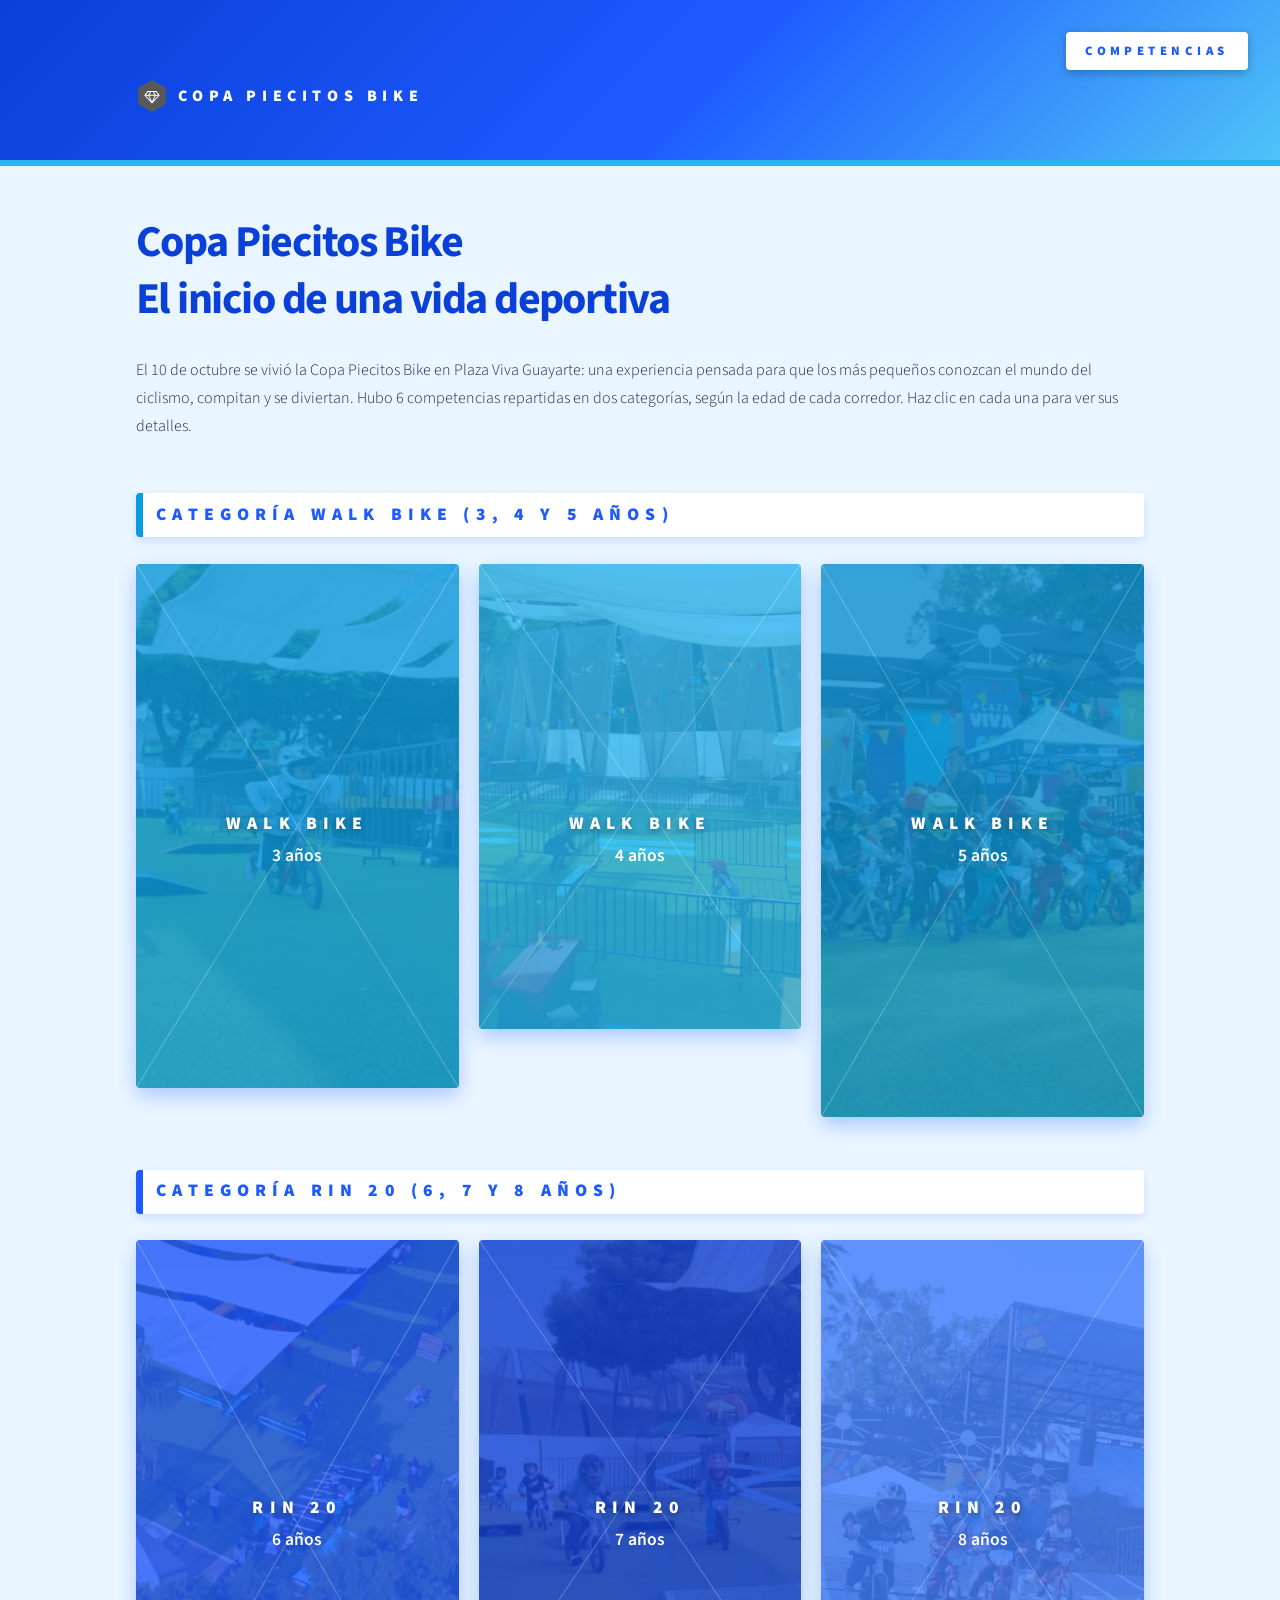
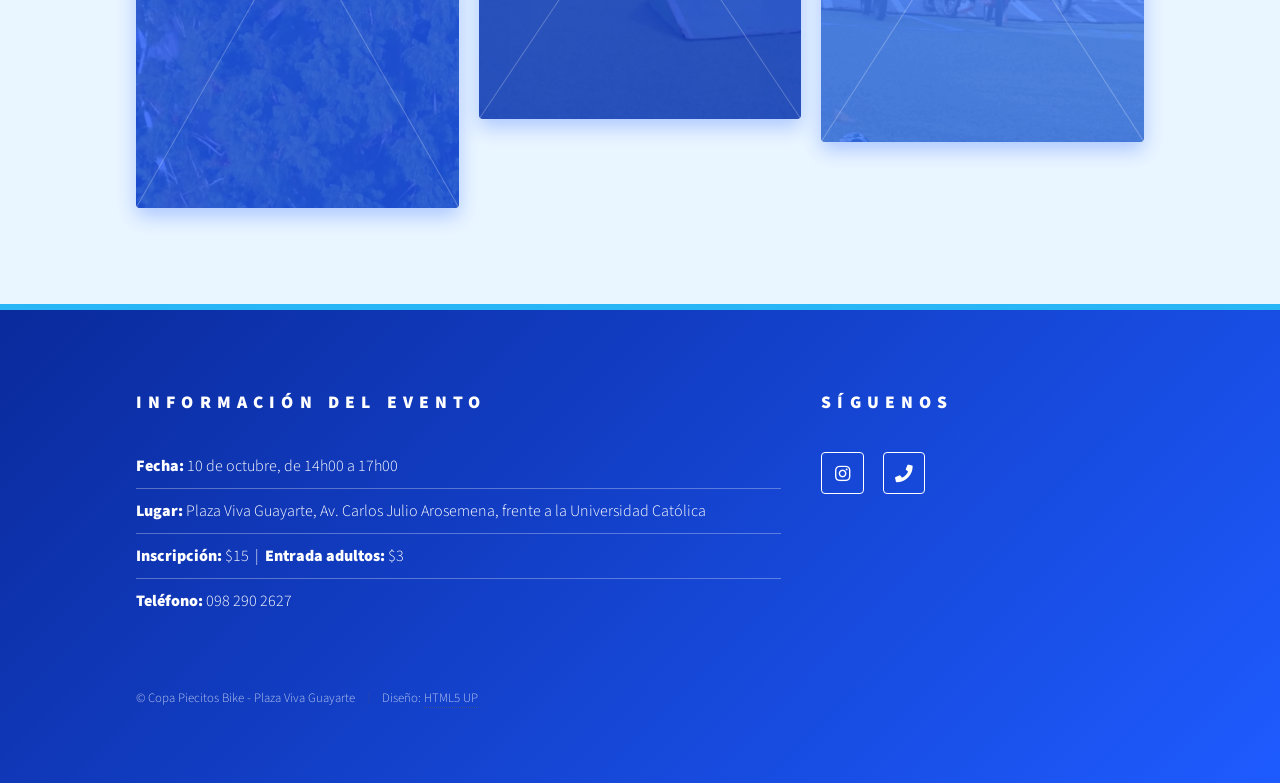
<file: index.html>
<!DOCTYPE HTML>
<!--
	Phantom by HTML5 UP
	html5up.net | @ajlkn
	Free for personal and commercial use under the CCA 3.0 license (html5up.net/license)
-->
<html lang="es">
	<head>
		<title>Copa Piecitos Bike - Plaza Viva Guayarte</title>
		<meta charset="utf-8" />
		<meta name="viewport" content="width=device-width, initial-scale=1" />
		<link rel="stylesheet" href="assets/css/main.css" />
	</head>
	<body>
		<div id="wrapper">

			<!-- Header -->
			<header id="header">
				<div class="inner">
					<a href="index.html" class="logo">
						<span class="symbol"><img src="images/logo.svg" alt="" /></span><span class="title">Copa Piecitos Bike</span>
					</a>
					<nav>
						<ul>
							<li><a href="#competencias">Competencias</a></li>
						</ul>
					</nav>
				</div>
			</header>

			<!-- Main -->
			<div id="main">
				<div class="inner">
					<header>
						<h1>Copa Piecitos Bike<br />
						El inicio de una vida deportiva</h1>
						<p>El 10 de octubre se vivió la Copa Piecitos Bike en Plaza Viva Guayarte: una experiencia pensada para que los más pequeños conozcan el mundo del ciclismo, compitan y se diviertan. Hubo 6 competencias repartidas en dos categorías, según la edad de cada corredor. Haz clic en cada una para ver sus detalles.</p>
					</header>

					<section id="competencias">
						<h2 class="categoria">Categoría Walk Bike (3, 4 y 5 años)</h2>
						<div class="tiles">
				<article class="style1">
					<span class="image">
						<img src="images/card1.jpg" alt="" />
					</span>
					<a href="walk-bike-3-anos.html">
						<h2>Walk Bike</h2>
						<div class="content">
							<p>3 años</p>
						</div>
					</a>
				</article>
				<article class="style3">
					<span class="image">
						<img src="images/card2.jpg" alt="" />
					</span>
					<a href="walk-bike-4-anos.html">
						<h2>Walk Bike</h2>
						<div class="content">
							<p>4 años</p>
						</div>
					</a>
				</article>
				<article class="style5">
					<span class="image">
						<img src="images/card3.jpg" alt="" />
					</span>
					<a href="walk-bike-5-anos.html">
						<h2>Walk Bike</h2>
						<div class="content">
							<p>5 años</p>
						</div>
					</a>
				</article>
						</div>

						<h2 class="categoria azul">Categoría Rin 20 (6, 7 y 8 años)</h2>
						<div class="tiles">
				<article class="style2">
					<span class="image">
						<img src="images/card4.jpg" alt="" />
					</span>
					<a href="rin-20-6-anos.html">
						<h2>Rin 20</h2>
						<div class="content">
							<p>6 años</p>
						</div>
					</a>
				</article>
				<article class="style4">
					<span class="image">
						<img src="images/card5.jpg" alt="" />
					</span>
					<a href="rin-20-7-anos.html">
						<h2>Rin 20</h2>
						<div class="content">
							<p>7 años</p>
						</div>
					</a>
				</article>
				<article class="style6">
					<span class="image">
						<img src="images/card6.jpg" alt="" />
					</span>
					<a href="rin-20-8-anos.html">
						<h2>Rin 20</h2>
						<div class="content">
							<p>8 años</p>
						</div>
					</a>
				</article>
						</div>
					</section>
				</div>
			</div>

			<!-- Footer -->
			<footer id="footer">
				<div class="inner">
					<section>
						<h2>Información del evento</h2>
						<ul class="alt">
							<li><strong>Fecha:</strong> 10 de octubre, de 14h00 a 17h00</li>
							<li><strong>Lugar:</strong> Plaza Viva Guayarte, Av. Carlos Julio Arosemena, frente a la Universidad Católica</li>
							<li><strong>Inscripción:</strong> $15 &nbsp;|&nbsp; <strong>Entrada adultos:</strong> $3</li>
							<li><strong>Teléfono:</strong> 098 290 2627</li>
						</ul>
					</section>
					<section>
						<h2>Síguenos</h2>
						<ul class="icons">
							<li><a href="https://www.instagram.com/plazavivaguayarte/" class="icon brands style2 fa-instagram"><span class="label">Instagram</span></a></li>
							<li><a href="tel:+593982902627" class="icon solid style2 fa-phone"><span class="label">Teléfono</span></a></li>
						</ul>
					</section>
					<ul class="copyright">
						<li>&copy; Copa Piecitos Bike - Plaza Viva Guayarte</li><li>Diseño: <a href="http://html5up.net">HTML5 UP</a></li>
					</ul>
				</div>
			</footer>

		</div>
	</body>
</html>
</file>
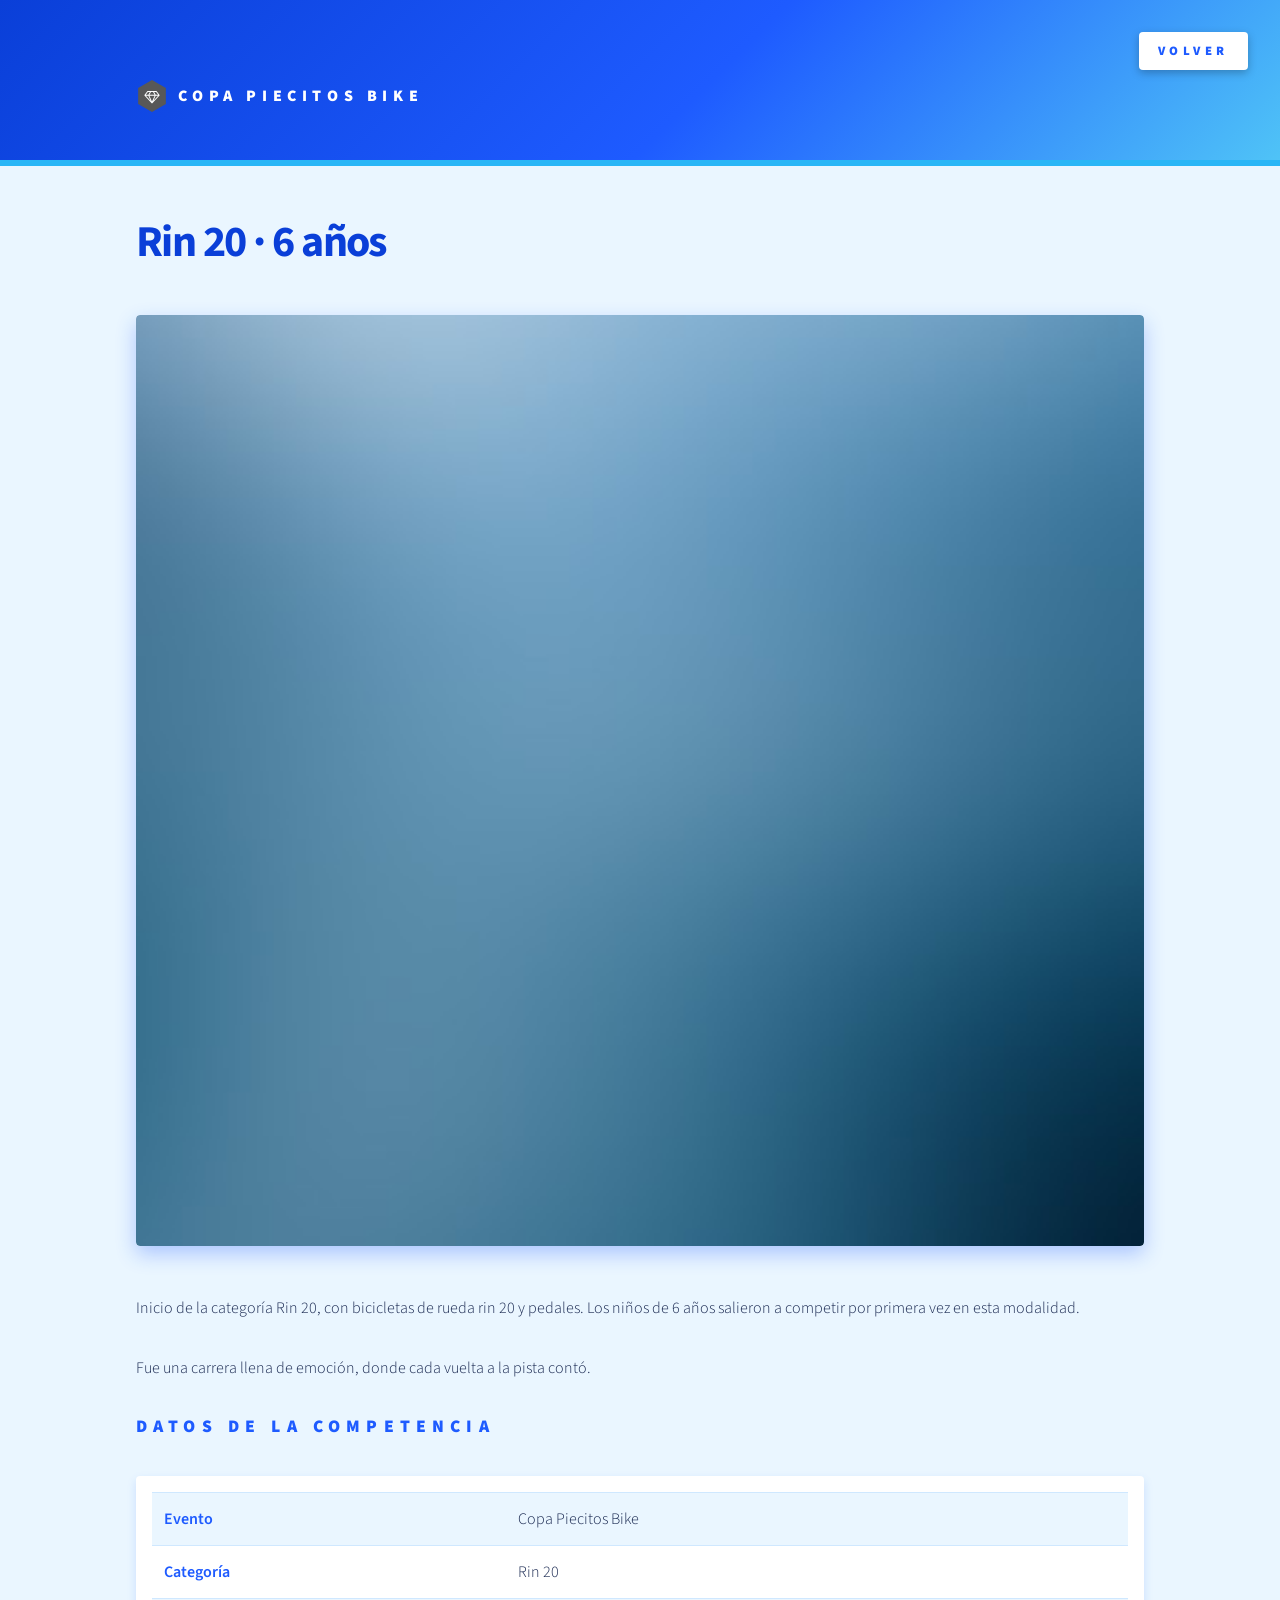
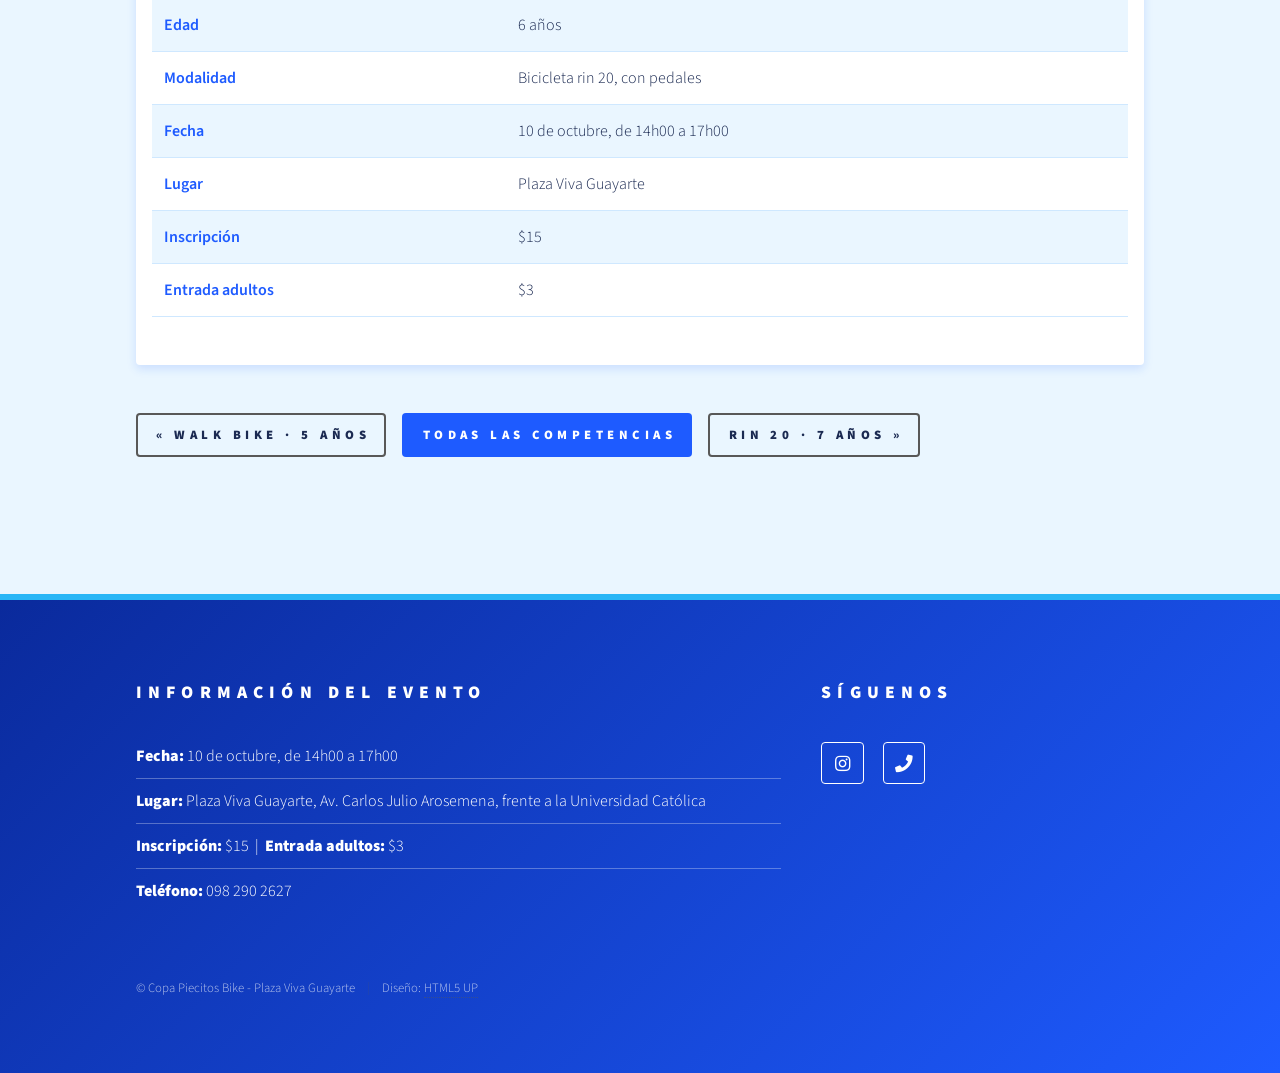
<file: rin-20-6-anos.html>
<!DOCTYPE HTML>
<!--
	Phantom by HTML5 UP
	html5up.net | @ajlkn
	Free for personal and commercial use under the CCA 3.0 license (html5up.net/license)
-->
<html lang="es">
	<head>
		<title>Rin 20 · 6 años - Copa Piecitos Bike</title>
		<meta charset="utf-8" />
		<meta name="viewport" content="width=device-width, initial-scale=1" />
		<link rel="stylesheet" href="assets/css/main.css" />
	</head>
	<body>
		<div id="wrapper">

			<!-- Header -->
			<header id="header">
				<div class="inner">
					<a href="index.html" class="logo">
						<span class="symbol"><img src="images/logo.svg" alt="" /></span><span class="title">Copa Piecitos Bike</span>
					</a>
					<nav>
						<ul>
							<li><a href="index.html">Volver</a></li>
						</ul>
					</nav>
				</div>
			</header>

			<!-- Main -->
			<div id="main">
				<div class="inner">
					<h1>Rin 20 · 6 años</h1>
					<span class="image main"><img src="images/pic02.jpg" alt="Competencia Rin 20 · 6 años" /></span>
					<p>Inicio de la categoría Rin 20, con bicicletas de rueda rin 20 y pedales. Los niños de 6 años salieron a competir por primera vez en esta modalidad.</p>
					<p>Fue una carrera llena de emoción, donde cada vuelta a la pista contó.</p>

					<h2>Datos de la competencia</h2>
					<div class="table-wrapper datos">
						<table>
							<tbody>
								<tr><td>Evento</td><td>Copa Piecitos Bike</td></tr>
								<tr><td>Categoría</td><td>Rin 20</td></tr>
								<tr><td>Edad</td><td>6 años</td></tr>
								<tr><td>Modalidad</td><td>Bicicleta rin 20, con pedales</td></tr>
								<tr><td>Fecha</td><td>10 de octubre, de 14h00 a 17h00</td></tr>
								<tr><td>Lugar</td><td>Plaza Viva Guayarte</td></tr>
								<tr><td>Inscripción</td><td>$15</td></tr>
								<tr><td>Entrada adultos</td><td>$3</td></tr>
							</tbody>
						</table>
					</div>

					<ul class="actions navegacion">
						<li><a href="walk-bike-5-anos.html" class="button">&laquo; Walk Bike · 5 años</a></li>
						<li><a href="index.html" class="button primary">Todas las competencias</a></li>
						<li><a href="rin-20-7-anos.html" class="button">Rin 20 · 7 años &raquo;</a></li>
					</ul>
				</div>
			</div>

			<!-- Footer -->
			<footer id="footer">
				<div class="inner">
					<section>
						<h2>Información del evento</h2>
						<ul class="alt">
							<li><strong>Fecha:</strong> 10 de octubre, de 14h00 a 17h00</li>
							<li><strong>Lugar:</strong> Plaza Viva Guayarte, Av. Carlos Julio Arosemena, frente a la Universidad Católica</li>
							<li><strong>Inscripción:</strong> $15 &nbsp;|&nbsp; <strong>Entrada adultos:</strong> $3</li>
							<li><strong>Teléfono:</strong> 098 290 2627</li>
						</ul>
					</section>
					<section>
						<h2>Síguenos</h2>
						<ul class="icons">
							<li><a href="https://www.instagram.com/plazavivaguayarte/" class="icon brands style2 fa-instagram"><span class="label">Instagram</span></a></li>
							<li><a href="tel:+593982902627" class="icon solid style2 fa-phone"><span class="label">Teléfono</span></a></li>
						</ul>
					</section>
					<ul class="copyright">
						<li>&copy; Copa Piecitos Bike - Plaza Viva Guayarte</li><li>Diseño: <a href="http://html5up.net">HTML5 UP</a></li>
					</ul>
				</div>
			</footer>

		</div>
	</body>
</html>
</file>
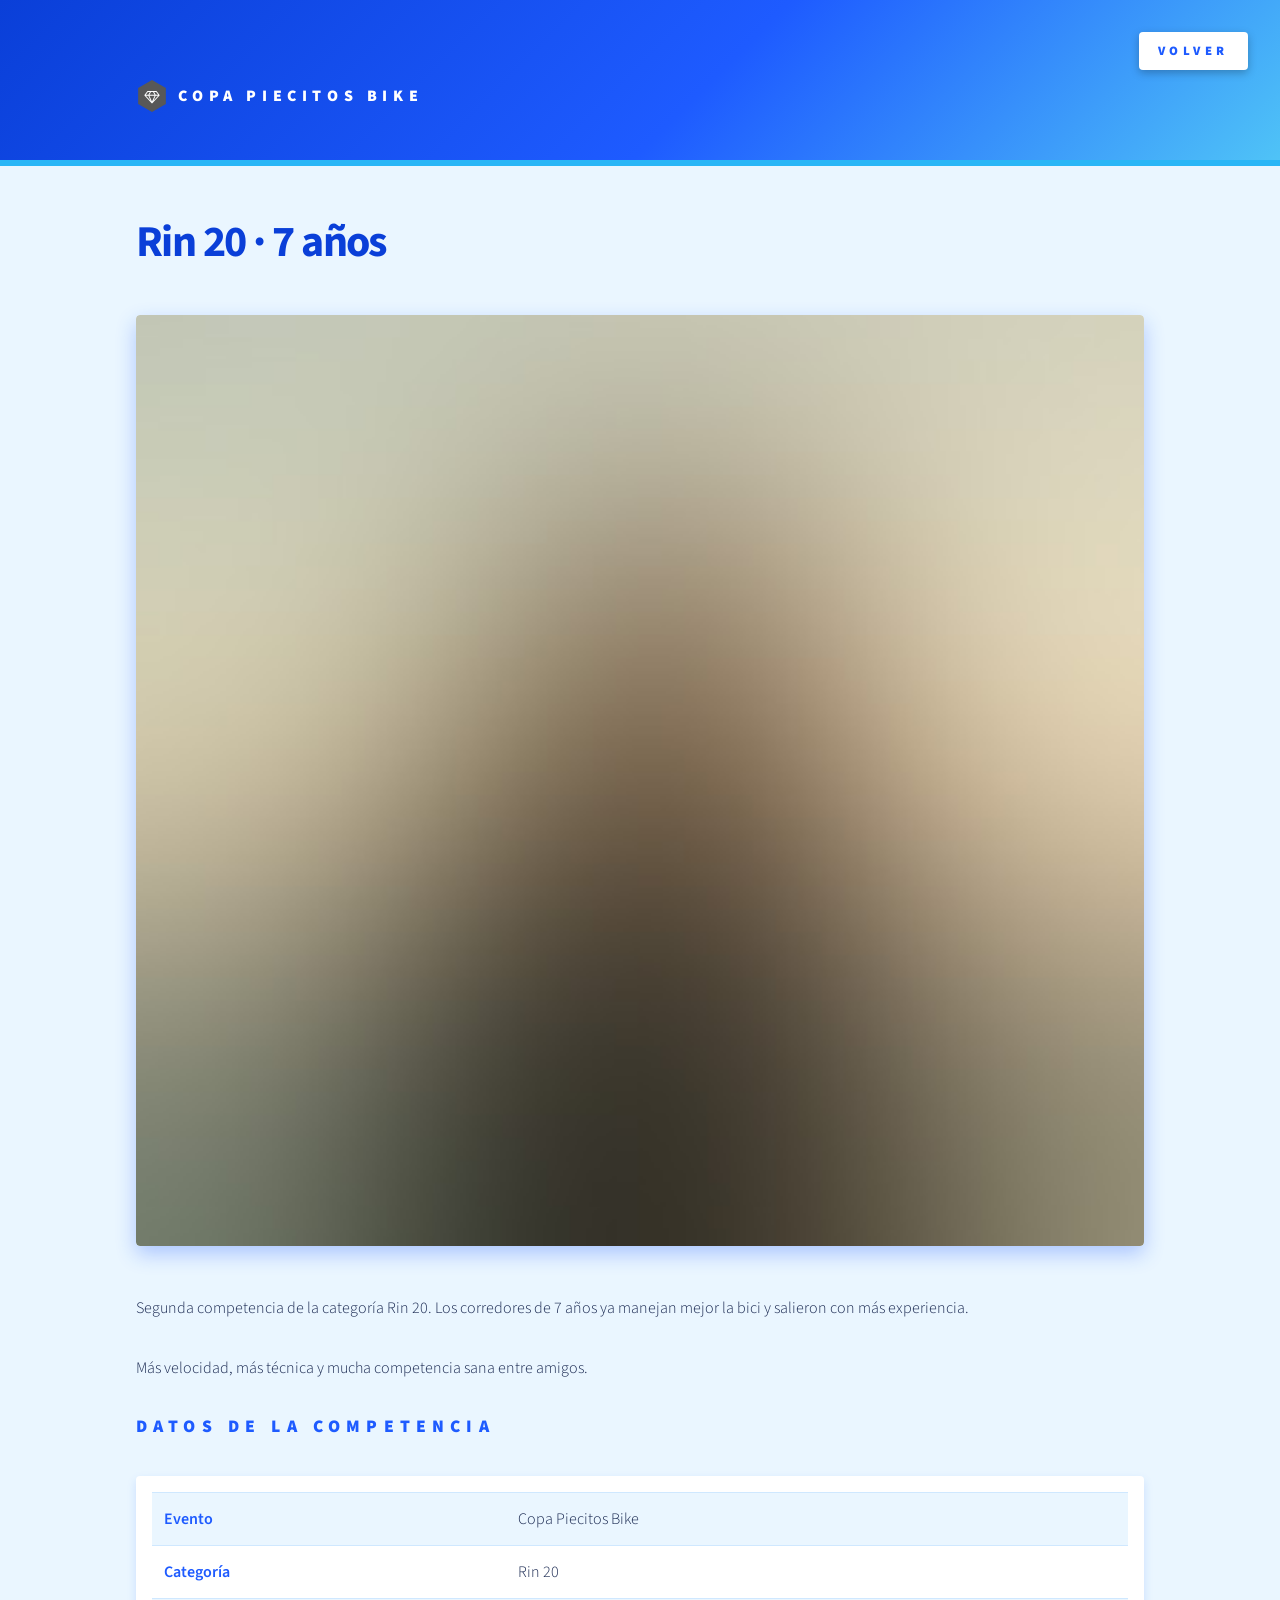
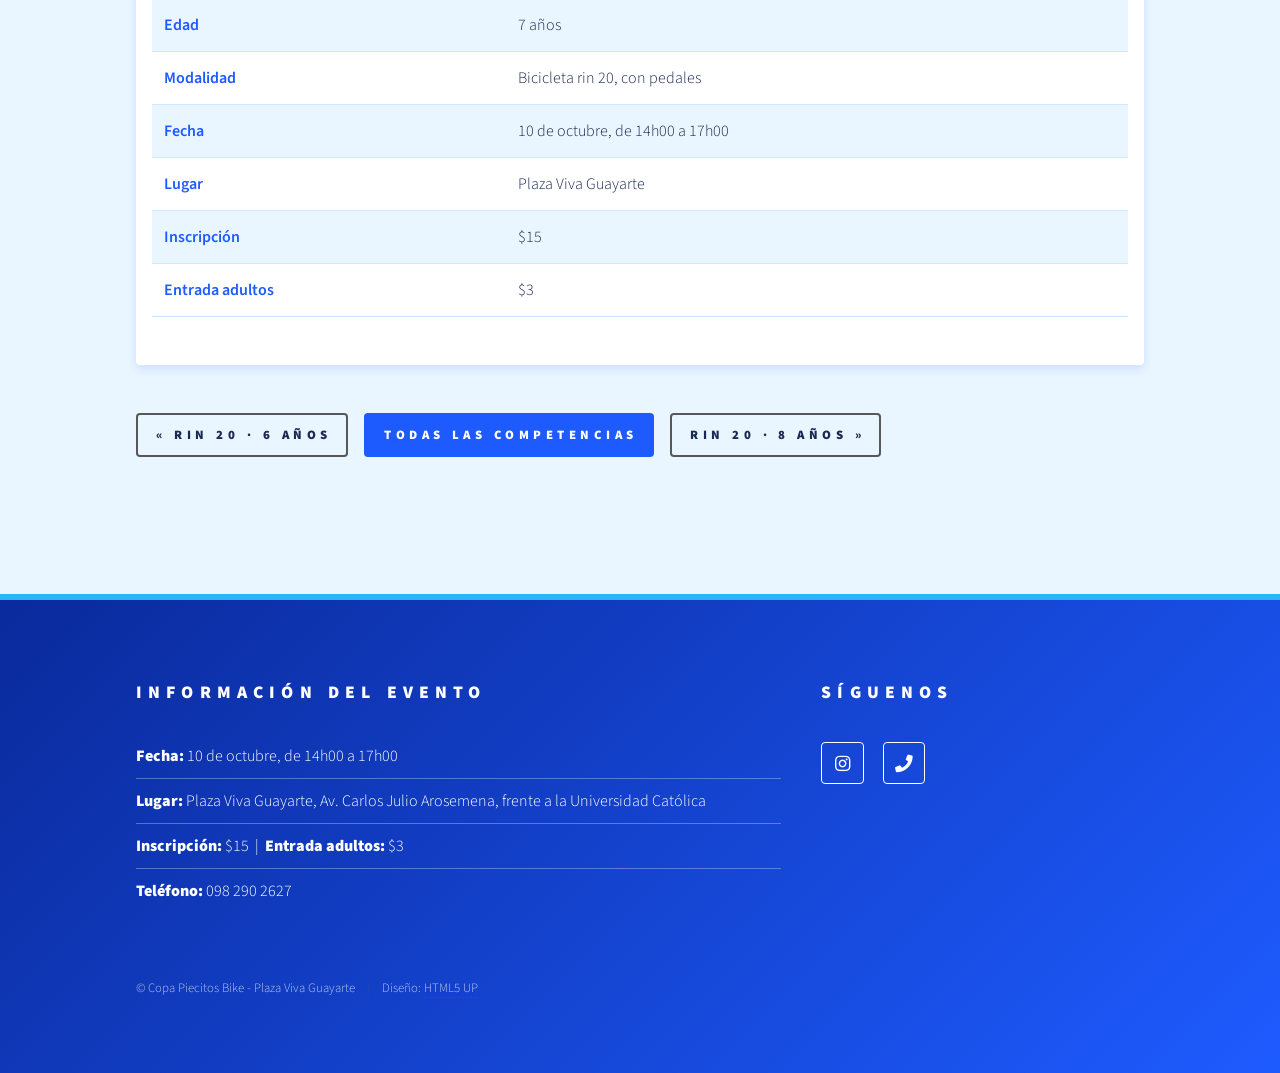
<file: rin-20-7-anos.html>
<!DOCTYPE HTML>
<!--
	Phantom by HTML5 UP
	html5up.net | @ajlkn
	Free for personal and commercial use under the CCA 3.0 license (html5up.net/license)
-->
<html lang="es">
	<head>
		<title>Rin 20 · 7 años - Copa Piecitos Bike</title>
		<meta charset="utf-8" />
		<meta name="viewport" content="width=device-width, initial-scale=1" />
		<link rel="stylesheet" href="assets/css/main.css" />
	</head>
	<body>
		<div id="wrapper">

			<!-- Header -->
			<header id="header">
				<div class="inner">
					<a href="index.html" class="logo">
						<span class="symbol"><img src="images/logo.svg" alt="" /></span><span class="title">Copa Piecitos Bike</span>
					</a>
					<nav>
						<ul>
							<li><a href="index.html">Volver</a></li>
						</ul>
					</nav>
				</div>
			</header>

			<!-- Main -->
			<div id="main">
				<div class="inner">
					<h1>Rin 20 · 7 años</h1>
					<span class="image main"><img src="images/pic04.jpg" alt="Competencia Rin 20 · 7 años" /></span>
					<p>Segunda competencia de la categoría Rin 20. Los corredores de 7 años ya manejan mejor la bici y salieron con más experiencia.</p>
					<p>Más velocidad, más técnica y mucha competencia sana entre amigos.</p>

					<h2>Datos de la competencia</h2>
					<div class="table-wrapper datos">
						<table>
							<tbody>
								<tr><td>Evento</td><td>Copa Piecitos Bike</td></tr>
								<tr><td>Categoría</td><td>Rin 20</td></tr>
								<tr><td>Edad</td><td>7 años</td></tr>
								<tr><td>Modalidad</td><td>Bicicleta rin 20, con pedales</td></tr>
								<tr><td>Fecha</td><td>10 de octubre, de 14h00 a 17h00</td></tr>
								<tr><td>Lugar</td><td>Plaza Viva Guayarte</td></tr>
								<tr><td>Inscripción</td><td>$15</td></tr>
								<tr><td>Entrada adultos</td><td>$3</td></tr>
							</tbody>
						</table>
					</div>

					<ul class="actions navegacion">
						<li><a href="rin-20-6-anos.html" class="button">&laquo; Rin 20 · 6 años</a></li>
						<li><a href="index.html" class="button primary">Todas las competencias</a></li>
						<li><a href="rin-20-8-anos.html" class="button">Rin 20 · 8 años &raquo;</a></li>
					</ul>
				</div>
			</div>

			<!-- Footer -->
			<footer id="footer">
				<div class="inner">
					<section>
						<h2>Información del evento</h2>
						<ul class="alt">
							<li><strong>Fecha:</strong> 10 de octubre, de 14h00 a 17h00</li>
							<li><strong>Lugar:</strong> Plaza Viva Guayarte, Av. Carlos Julio Arosemena, frente a la Universidad Católica</li>
							<li><strong>Inscripción:</strong> $15 &nbsp;|&nbsp; <strong>Entrada adultos:</strong> $3</li>
							<li><strong>Teléfono:</strong> 098 290 2627</li>
						</ul>
					</section>
					<section>
						<h2>Síguenos</h2>
						<ul class="icons">
							<li><a href="https://www.instagram.com/plazavivaguayarte/" class="icon brands style2 fa-instagram"><span class="label">Instagram</span></a></li>
							<li><a href="tel:+593982902627" class="icon solid style2 fa-phone"><span class="label">Teléfono</span></a></li>
						</ul>
					</section>
					<ul class="copyright">
						<li>&copy; Copa Piecitos Bike - Plaza Viva Guayarte</li><li>Diseño: <a href="http://html5up.net">HTML5 UP</a></li>
					</ul>
				</div>
			</footer>

		</div>
	</body>
</html>
</file>
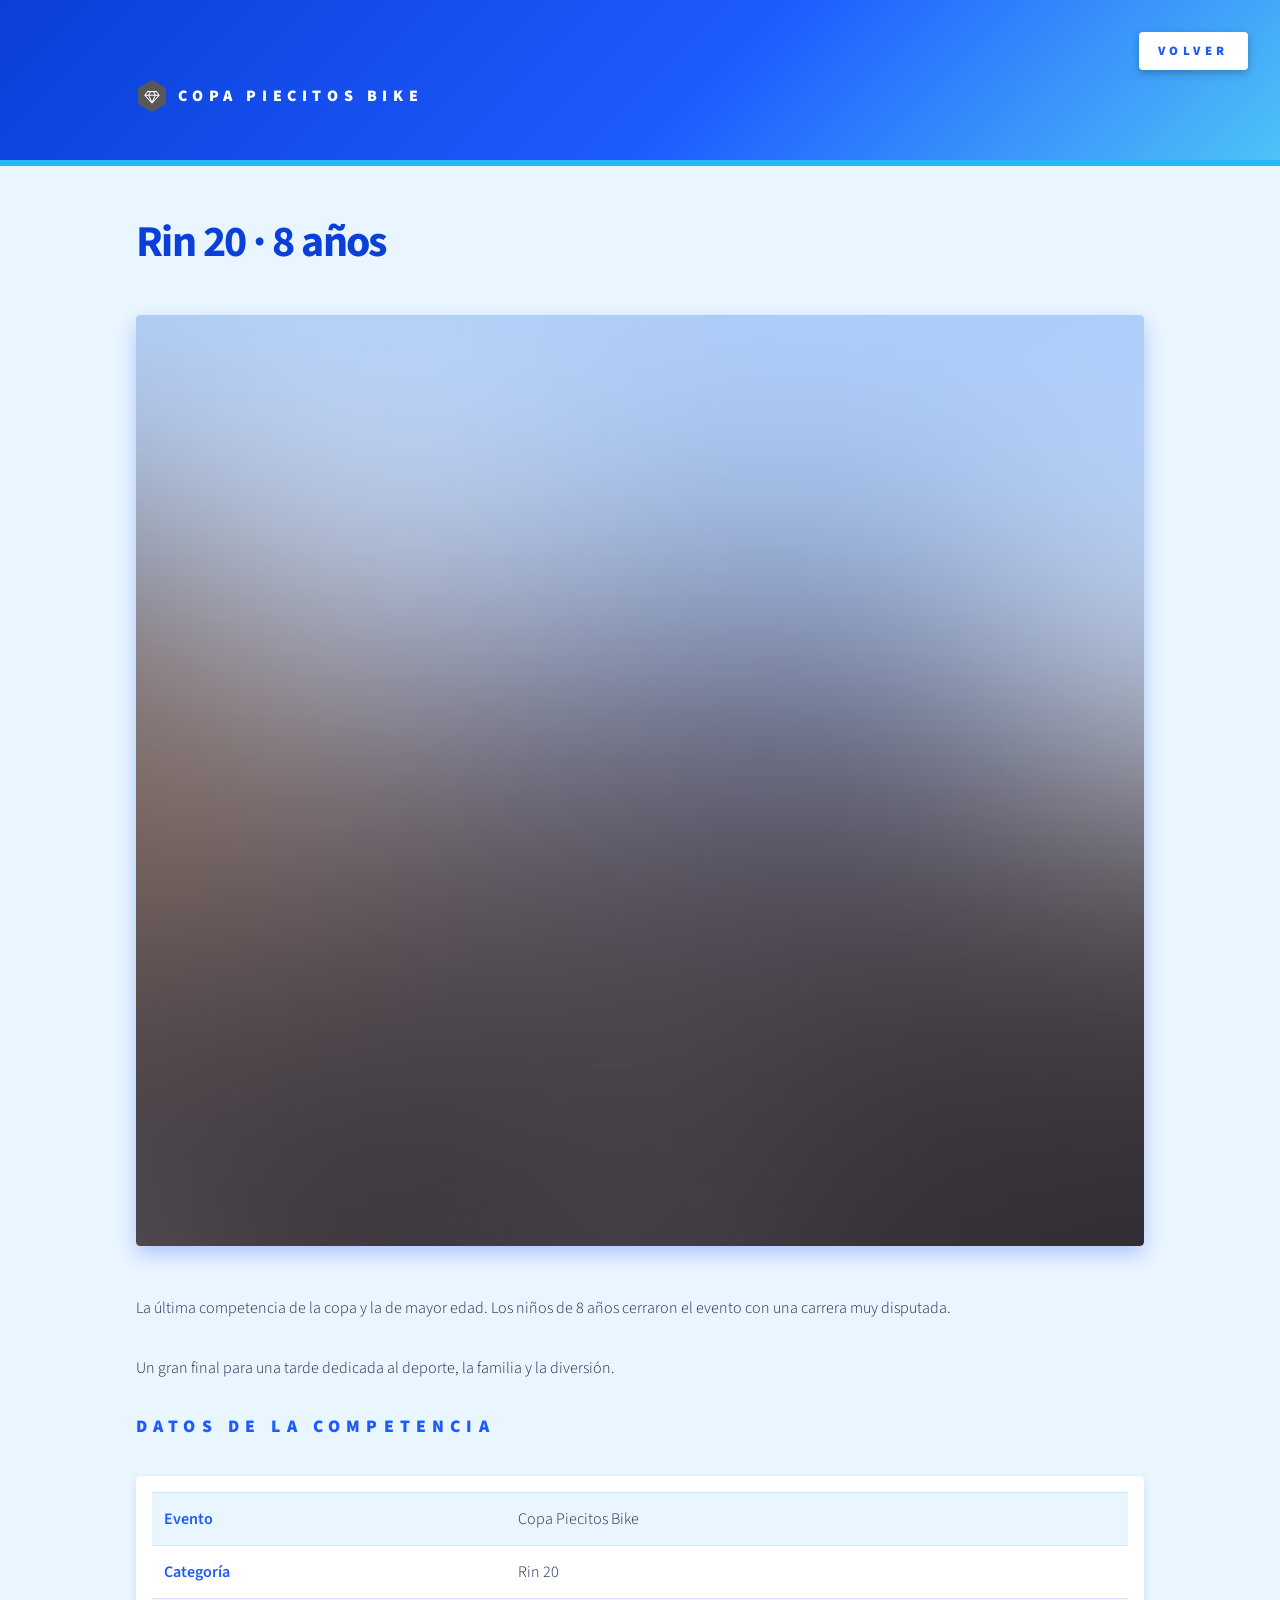
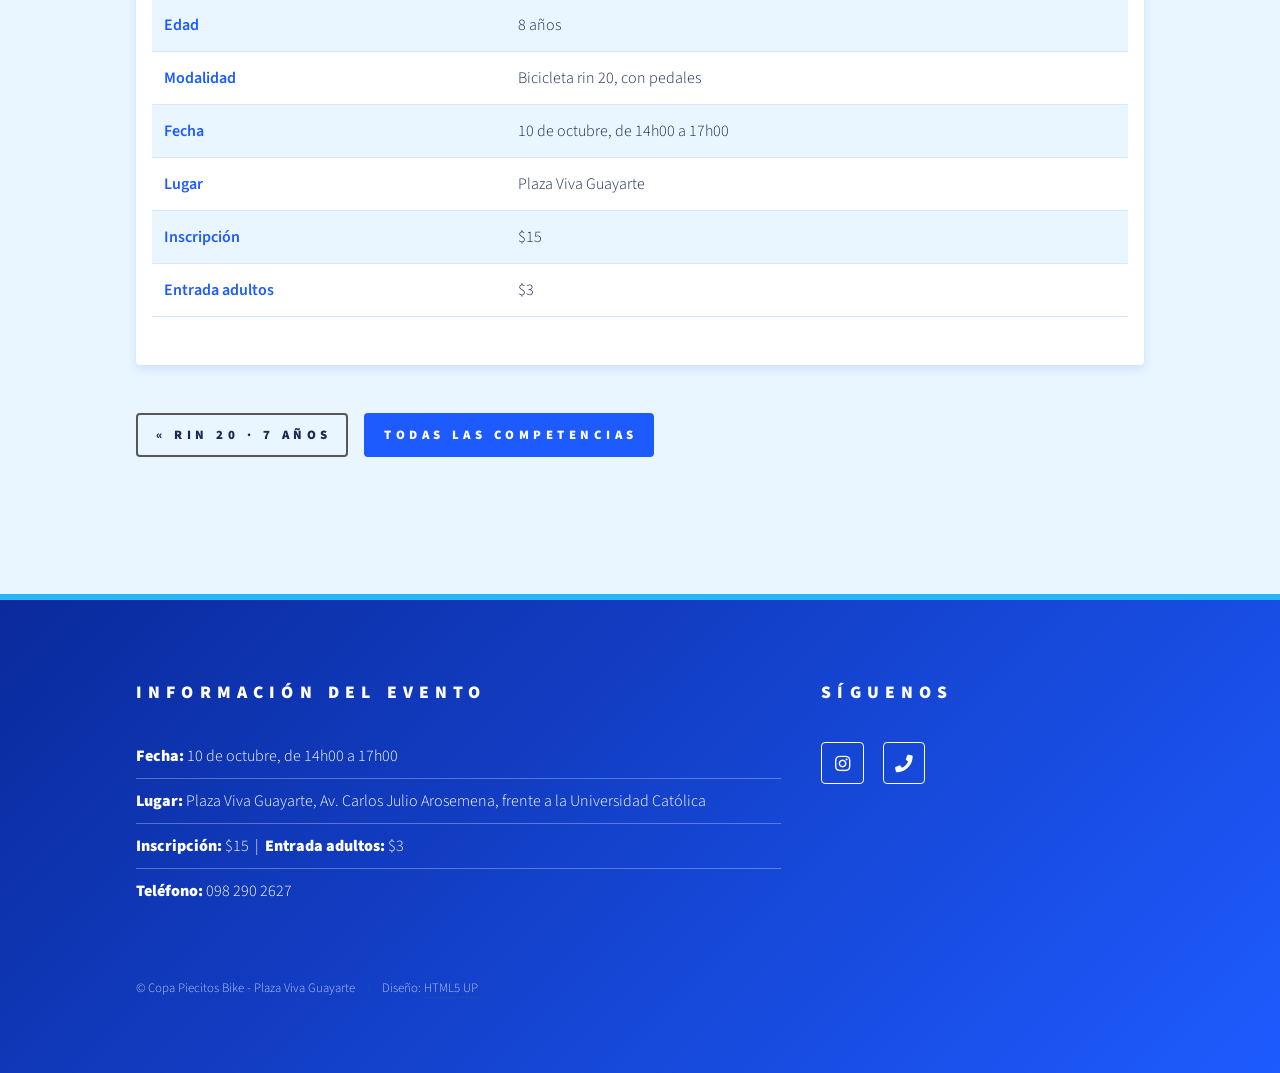
<file: rin-20-8-anos.html>
<!DOCTYPE HTML>
<!--
	Phantom by HTML5 UP
	html5up.net | @ajlkn
	Free for personal and commercial use under the CCA 3.0 license (html5up.net/license)
-->
<html lang="es">
	<head>
		<title>Rin 20 · 8 años - Copa Piecitos Bike</title>
		<meta charset="utf-8" />
		<meta name="viewport" content="width=device-width, initial-scale=1" />
		<link rel="stylesheet" href="assets/css/main.css" />
	</head>
	<body>
		<div id="wrapper">

			<!-- Header -->
			<header id="header">
				<div class="inner">
					<a href="index.html" class="logo">
						<span class="symbol"><img src="images/logo.svg" alt="" /></span><span class="title">Copa Piecitos Bike</span>
					</a>
					<nav>
						<ul>
							<li><a href="index.html">Volver</a></li>
						</ul>
					</nav>
				</div>
			</header>

			<!-- Main -->
			<div id="main">
				<div class="inner">
					<h1>Rin 20 · 8 años</h1>
					<span class="image main"><img src="images/pic06.jpg" alt="Competencia Rin 20 · 8 años" /></span>
					<p>La última competencia de la copa y la de mayor edad. Los niños de 8 años cerraron el evento con una carrera muy disputada.</p>
					<p>Un gran final para una tarde dedicada al deporte, la familia y la diversión.</p>

					<h2>Datos de la competencia</h2>
					<div class="table-wrapper datos">
						<table>
							<tbody>
								<tr><td>Evento</td><td>Copa Piecitos Bike</td></tr>
								<tr><td>Categoría</td><td>Rin 20</td></tr>
								<tr><td>Edad</td><td>8 años</td></tr>
								<tr><td>Modalidad</td><td>Bicicleta rin 20, con pedales</td></tr>
								<tr><td>Fecha</td><td>10 de octubre, de 14h00 a 17h00</td></tr>
								<tr><td>Lugar</td><td>Plaza Viva Guayarte</td></tr>
								<tr><td>Inscripción</td><td>$15</td></tr>
								<tr><td>Entrada adultos</td><td>$3</td></tr>
							</tbody>
						</table>
					</div>

					<ul class="actions navegacion">
						<li><a href="rin-20-7-anos.html" class="button">&laquo; Rin 20 · 7 años</a></li>
						<li><a href="index.html" class="button primary">Todas las competencias</a></li>
					</ul>
				</div>
			</div>

			<!-- Footer -->
			<footer id="footer">
				<div class="inner">
					<section>
						<h2>Información del evento</h2>
						<ul class="alt">
							<li><strong>Fecha:</strong> 10 de octubre, de 14h00 a 17h00</li>
							<li><strong>Lugar:</strong> Plaza Viva Guayarte, Av. Carlos Julio Arosemena, frente a la Universidad Católica</li>
							<li><strong>Inscripción:</strong> $15 &nbsp;|&nbsp; <strong>Entrada adultos:</strong> $3</li>
							<li><strong>Teléfono:</strong> 098 290 2627</li>
						</ul>
					</section>
					<section>
						<h2>Síguenos</h2>
						<ul class="icons">
							<li><a href="https://www.instagram.com/plazavivaguayarte/" class="icon brands style2 fa-instagram"><span class="label">Instagram</span></a></li>
							<li><a href="tel:+593982902627" class="icon solid style2 fa-phone"><span class="label">Teléfono</span></a></li>
						</ul>
					</section>
					<ul class="copyright">
						<li>&copy; Copa Piecitos Bike - Plaza Viva Guayarte</li><li>Diseño: <a href="http://html5up.net">HTML5 UP</a></li>
					</ul>
				</div>
			</footer>

		</div>
	</body>
</html>
</file>
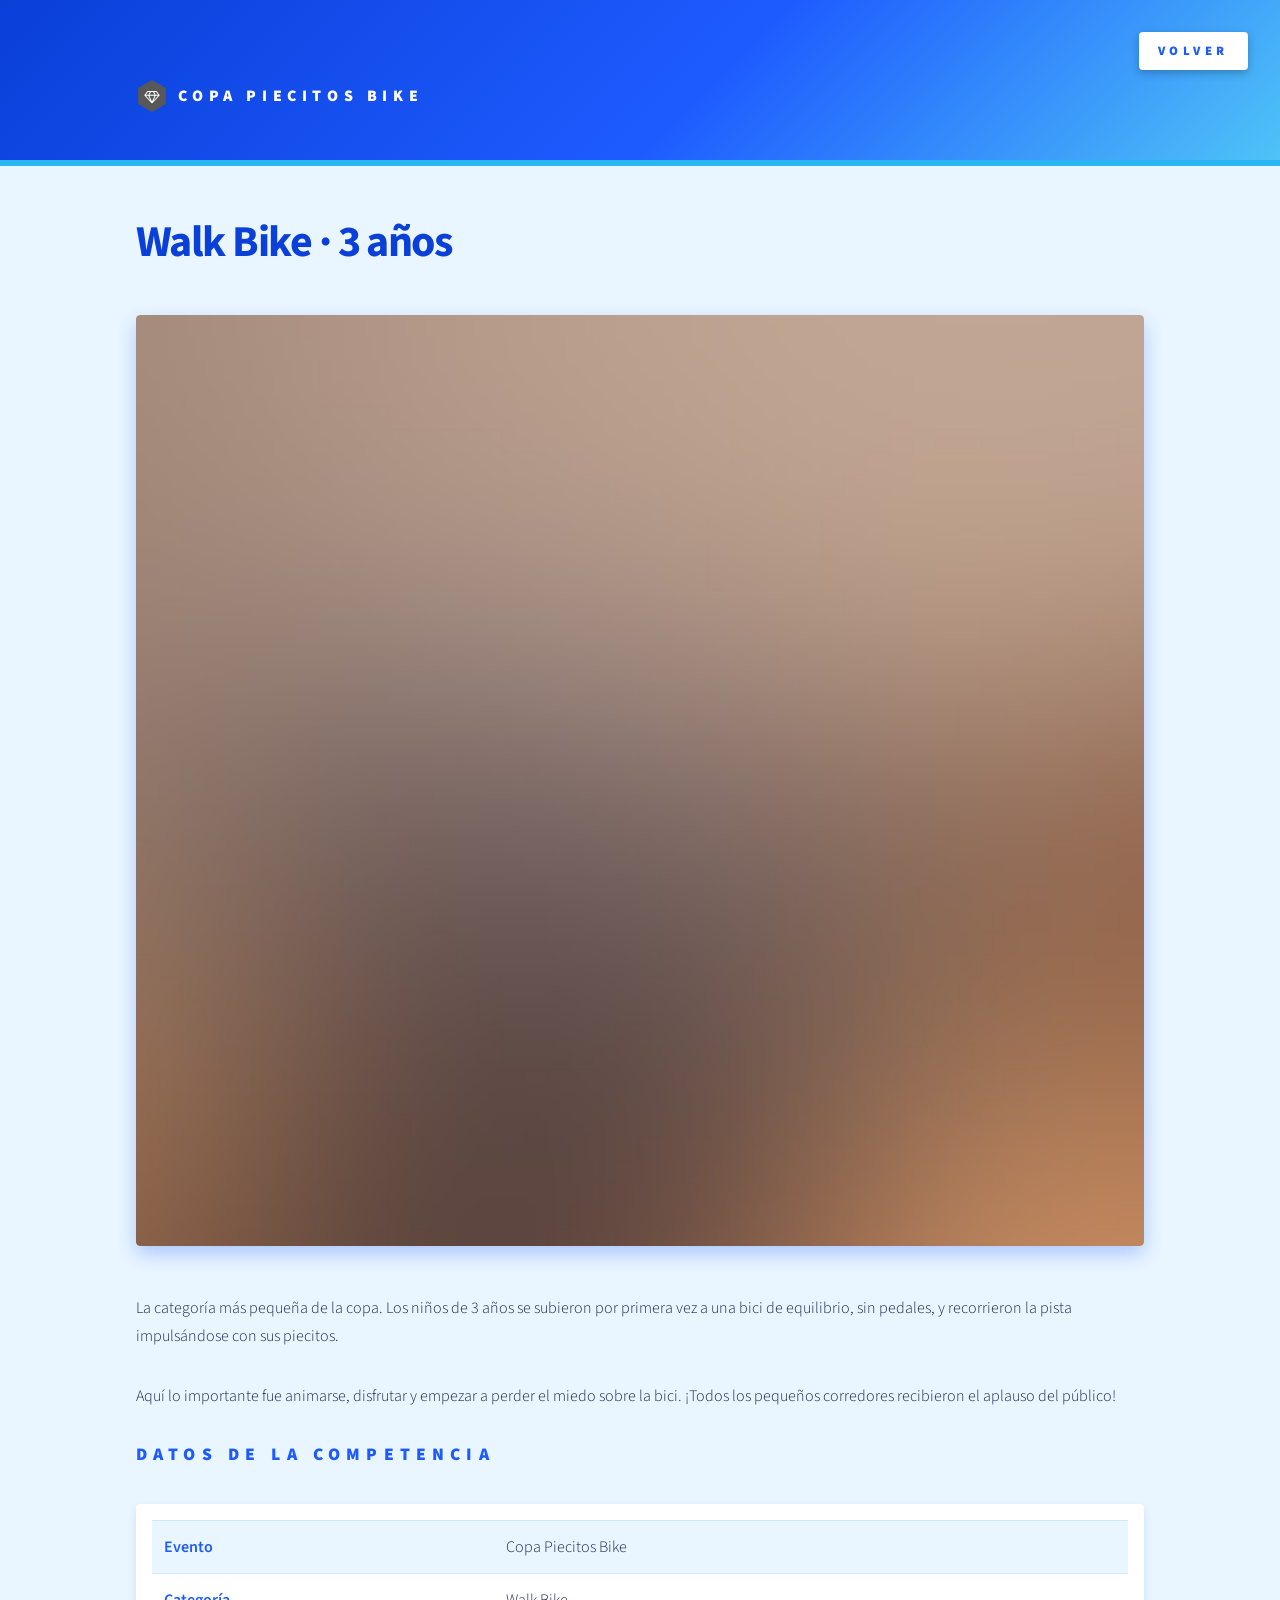
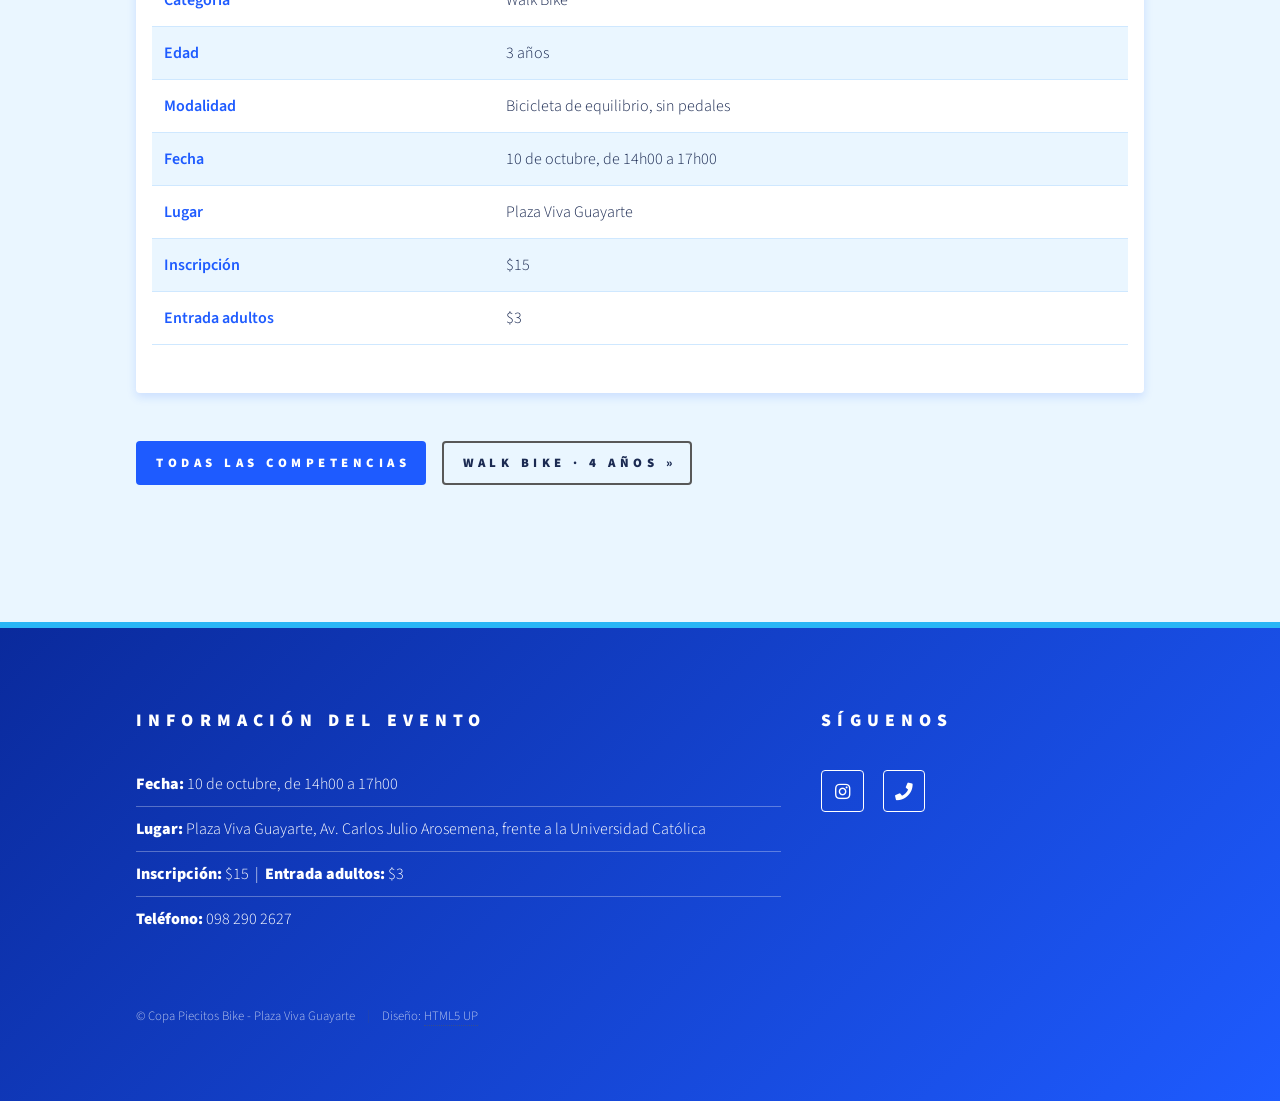
<file: walk-bike-3-anos.html>
<!DOCTYPE HTML>
<!--
	Phantom by HTML5 UP
	html5up.net | @ajlkn
	Free for personal and commercial use under the CCA 3.0 license (html5up.net/license)
-->
<html lang="es">
	<head>
		<title>Walk Bike · 3 años - Copa Piecitos Bike</title>
		<meta charset="utf-8" />
		<meta name="viewport" content="width=device-width, initial-scale=1" />
		<link rel="stylesheet" href="assets/css/main.css" />
	</head>
	<body>
		<div id="wrapper">

			<!-- Header -->
			<header id="header">
				<div class="inner">
					<a href="index.html" class="logo">
						<span class="symbol"><img src="images/logo.svg" alt="" /></span><span class="title">Copa Piecitos Bike</span>
					</a>
					<nav>
						<ul>
							<li><a href="index.html">Volver</a></li>
						</ul>
					</nav>
				</div>
			</header>

			<!-- Main -->
			<div id="main">
				<div class="inner">
					<h1>Walk Bike · 3 años</h1>
					<span class="image main"><img src="images/pic01.jpg" alt="Competencia Walk Bike · 3 años" /></span>
					<p>La categoría más pequeña de la copa. Los niños de 3 años se subieron por primera vez a una bici de equilibrio, sin pedales, y recorrieron la pista impulsándose con sus piecitos.</p>
					<p>Aquí lo importante fue animarse, disfrutar y empezar a perder el miedo sobre la bici. ¡Todos los pequeños corredores recibieron el aplauso del público!</p>

					<h2>Datos de la competencia</h2>
					<div class="table-wrapper datos">
						<table>
							<tbody>
								<tr><td>Evento</td><td>Copa Piecitos Bike</td></tr>
								<tr><td>Categoría</td><td>Walk Bike</td></tr>
								<tr><td>Edad</td><td>3 años</td></tr>
								<tr><td>Modalidad</td><td>Bicicleta de equilibrio, sin pedales</td></tr>
								<tr><td>Fecha</td><td>10 de octubre, de 14h00 a 17h00</td></tr>
								<tr><td>Lugar</td><td>Plaza Viva Guayarte</td></tr>
								<tr><td>Inscripción</td><td>$15</td></tr>
								<tr><td>Entrada adultos</td><td>$3</td></tr>
							</tbody>
						</table>
					</div>

					<ul class="actions navegacion">
						<li><a href="index.html" class="button primary">Todas las competencias</a></li>
						<li><a href="walk-bike-4-anos.html" class="button">Walk Bike · 4 años &raquo;</a></li>
					</ul>
				</div>
			</div>

			<!-- Footer -->
			<footer id="footer">
				<div class="inner">
					<section>
						<h2>Información del evento</h2>
						<ul class="alt">
							<li><strong>Fecha:</strong> 10 de octubre, de 14h00 a 17h00</li>
							<li><strong>Lugar:</strong> Plaza Viva Guayarte, Av. Carlos Julio Arosemena, frente a la Universidad Católica</li>
							<li><strong>Inscripción:</strong> $15 &nbsp;|&nbsp; <strong>Entrada adultos:</strong> $3</li>
							<li><strong>Teléfono:</strong> 098 290 2627</li>
						</ul>
					</section>
					<section>
						<h2>Síguenos</h2>
						<ul class="icons">
							<li><a href="https://www.instagram.com/plazavivaguayarte/" class="icon brands style2 fa-instagram"><span class="label">Instagram</span></a></li>
							<li><a href="tel:+593982902627" class="icon solid style2 fa-phone"><span class="label">Teléfono</span></a></li>
						</ul>
					</section>
					<ul class="copyright">
						<li>&copy; Copa Piecitos Bike - Plaza Viva Guayarte</li><li>Diseño: <a href="http://html5up.net">HTML5 UP</a></li>
					</ul>
				</div>
			</footer>

		</div>
	</body>
</html>
</file>
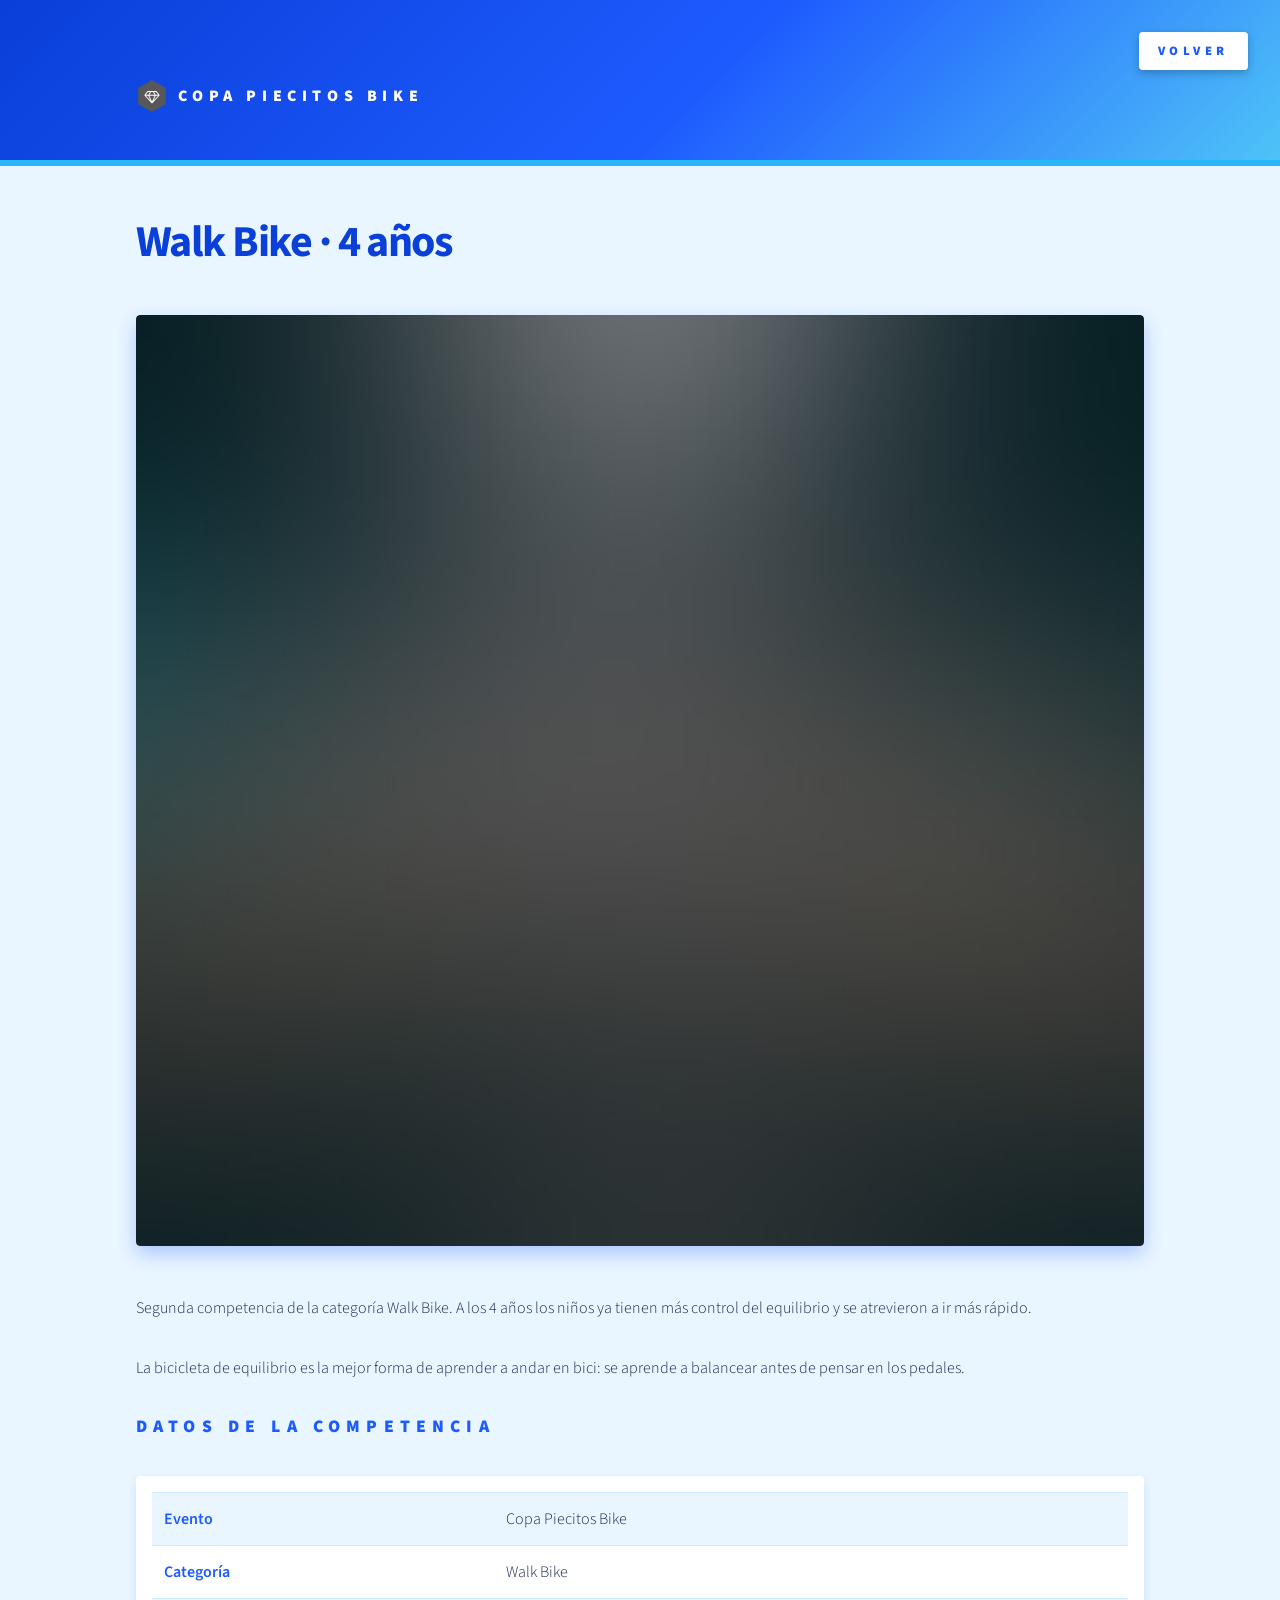
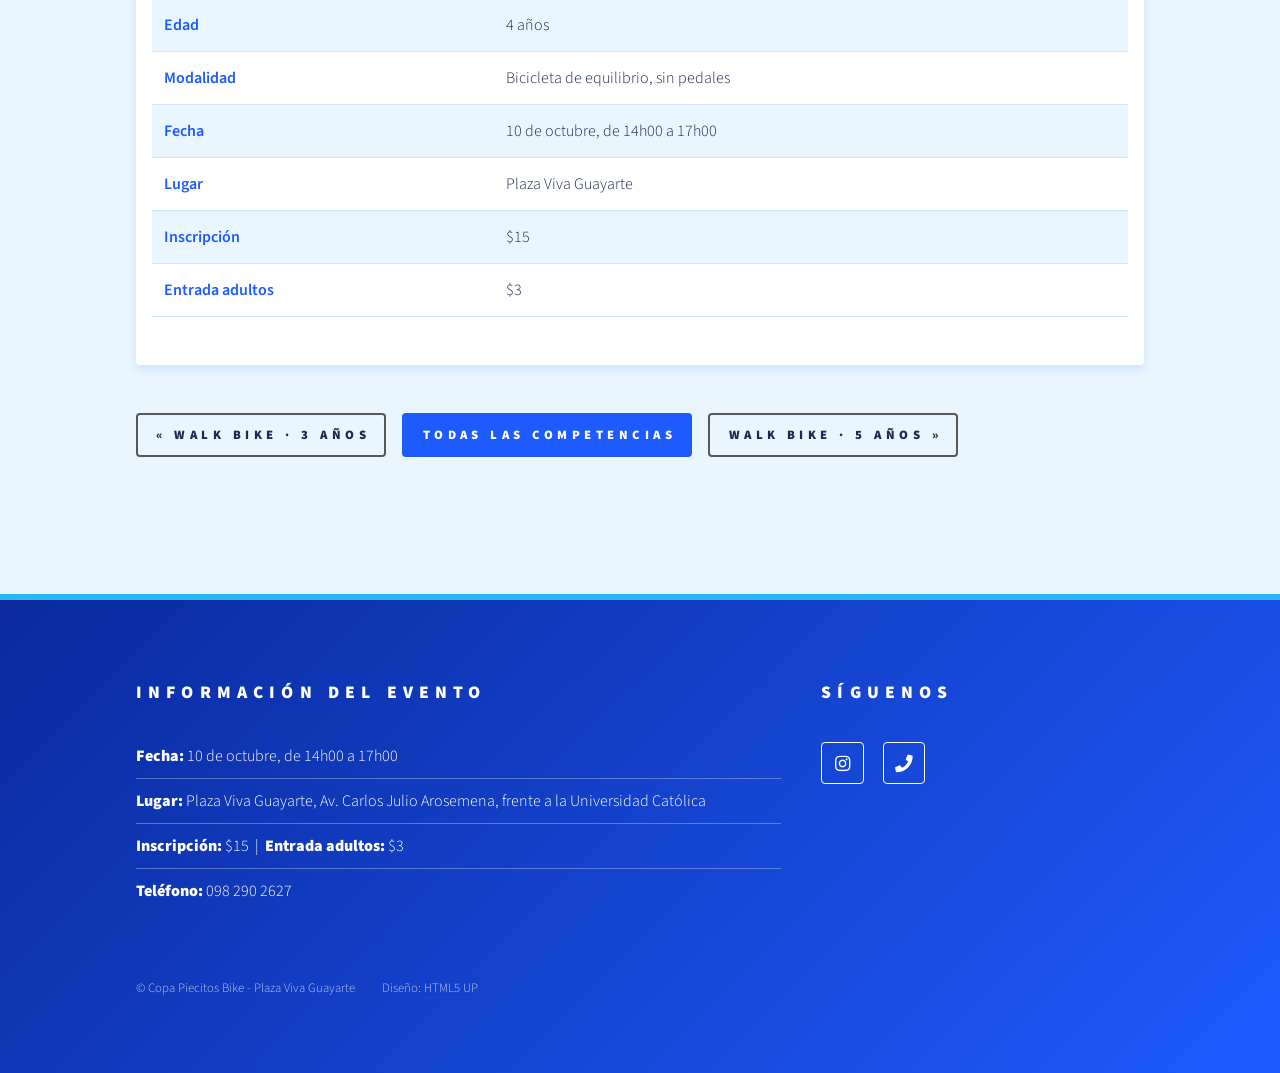
<file: walk-bike-4-anos.html>
<!DOCTYPE HTML>
<!--
	Phantom by HTML5 UP
	html5up.net | @ajlkn
	Free for personal and commercial use under the CCA 3.0 license (html5up.net/license)
-->
<html lang="es">
	<head>
		<title>Walk Bike · 4 años - Copa Piecitos Bike</title>
		<meta charset="utf-8" />
		<meta name="viewport" content="width=device-width, initial-scale=1" />
		<link rel="stylesheet" href="assets/css/main.css" />
	</head>
	<body>
		<div id="wrapper">

			<!-- Header -->
			<header id="header">
				<div class="inner">
					<a href="index.html" class="logo">
						<span class="symbol"><img src="images/logo.svg" alt="" /></span><span class="title">Copa Piecitos Bike</span>
					</a>
					<nav>
						<ul>
							<li><a href="index.html">Volver</a></li>
						</ul>
					</nav>
				</div>
			</header>

			<!-- Main -->
			<div id="main">
				<div class="inner">
					<h1>Walk Bike · 4 años</h1>
					<span class="image main"><img src="images/pic03.jpg" alt="Competencia Walk Bike · 4 años" /></span>
					<p>Segunda competencia de la categoría Walk Bike. A los 4 años los niños ya tienen más control del equilibrio y se atrevieron a ir más rápido.</p>
					<p>La bicicleta de equilibrio es la mejor forma de aprender a andar en bici: se aprende a balancear antes de pensar en los pedales.</p>

					<h2>Datos de la competencia</h2>
					<div class="table-wrapper datos">
						<table>
							<tbody>
								<tr><td>Evento</td><td>Copa Piecitos Bike</td></tr>
								<tr><td>Categoría</td><td>Walk Bike</td></tr>
								<tr><td>Edad</td><td>4 años</td></tr>
								<tr><td>Modalidad</td><td>Bicicleta de equilibrio, sin pedales</td></tr>
								<tr><td>Fecha</td><td>10 de octubre, de 14h00 a 17h00</td></tr>
								<tr><td>Lugar</td><td>Plaza Viva Guayarte</td></tr>
								<tr><td>Inscripción</td><td>$15</td></tr>
								<tr><td>Entrada adultos</td><td>$3</td></tr>
							</tbody>
						</table>
					</div>

					<ul class="actions navegacion">
						<li><a href="walk-bike-3-anos.html" class="button">&laquo; Walk Bike · 3 años</a></li>
						<li><a href="index.html" class="button primary">Todas las competencias</a></li>
						<li><a href="walk-bike-5-anos.html" class="button">Walk Bike · 5 años &raquo;</a></li>
					</ul>
				</div>
			</div>

			<!-- Footer -->
			<footer id="footer">
				<div class="inner">
					<section>
						<h2>Información del evento</h2>
						<ul class="alt">
							<li><strong>Fecha:</strong> 10 de octubre, de 14h00 a 17h00</li>
							<li><strong>Lugar:</strong> Plaza Viva Guayarte, Av. Carlos Julio Arosemena, frente a la Universidad Católica</li>
							<li><strong>Inscripción:</strong> $15 &nbsp;|&nbsp; <strong>Entrada adultos:</strong> $3</li>
							<li><strong>Teléfono:</strong> 098 290 2627</li>
						</ul>
					</section>
					<section>
						<h2>Síguenos</h2>
						<ul class="icons">
							<li><a href="https://www.instagram.com/plazavivaguayarte/" class="icon brands style2 fa-instagram"><span class="label">Instagram</span></a></li>
							<li><a href="tel:+593982902627" class="icon solid style2 fa-phone"><span class="label">Teléfono</span></a></li>
						</ul>
					</section>
					<ul class="copyright">
						<li>&copy; Copa Piecitos Bike - Plaza Viva Guayarte</li><li>Diseño: <a href="http://html5up.net">HTML5 UP</a></li>
					</ul>
				</div>
			</footer>

		</div>
	</body>
</html>
</file>
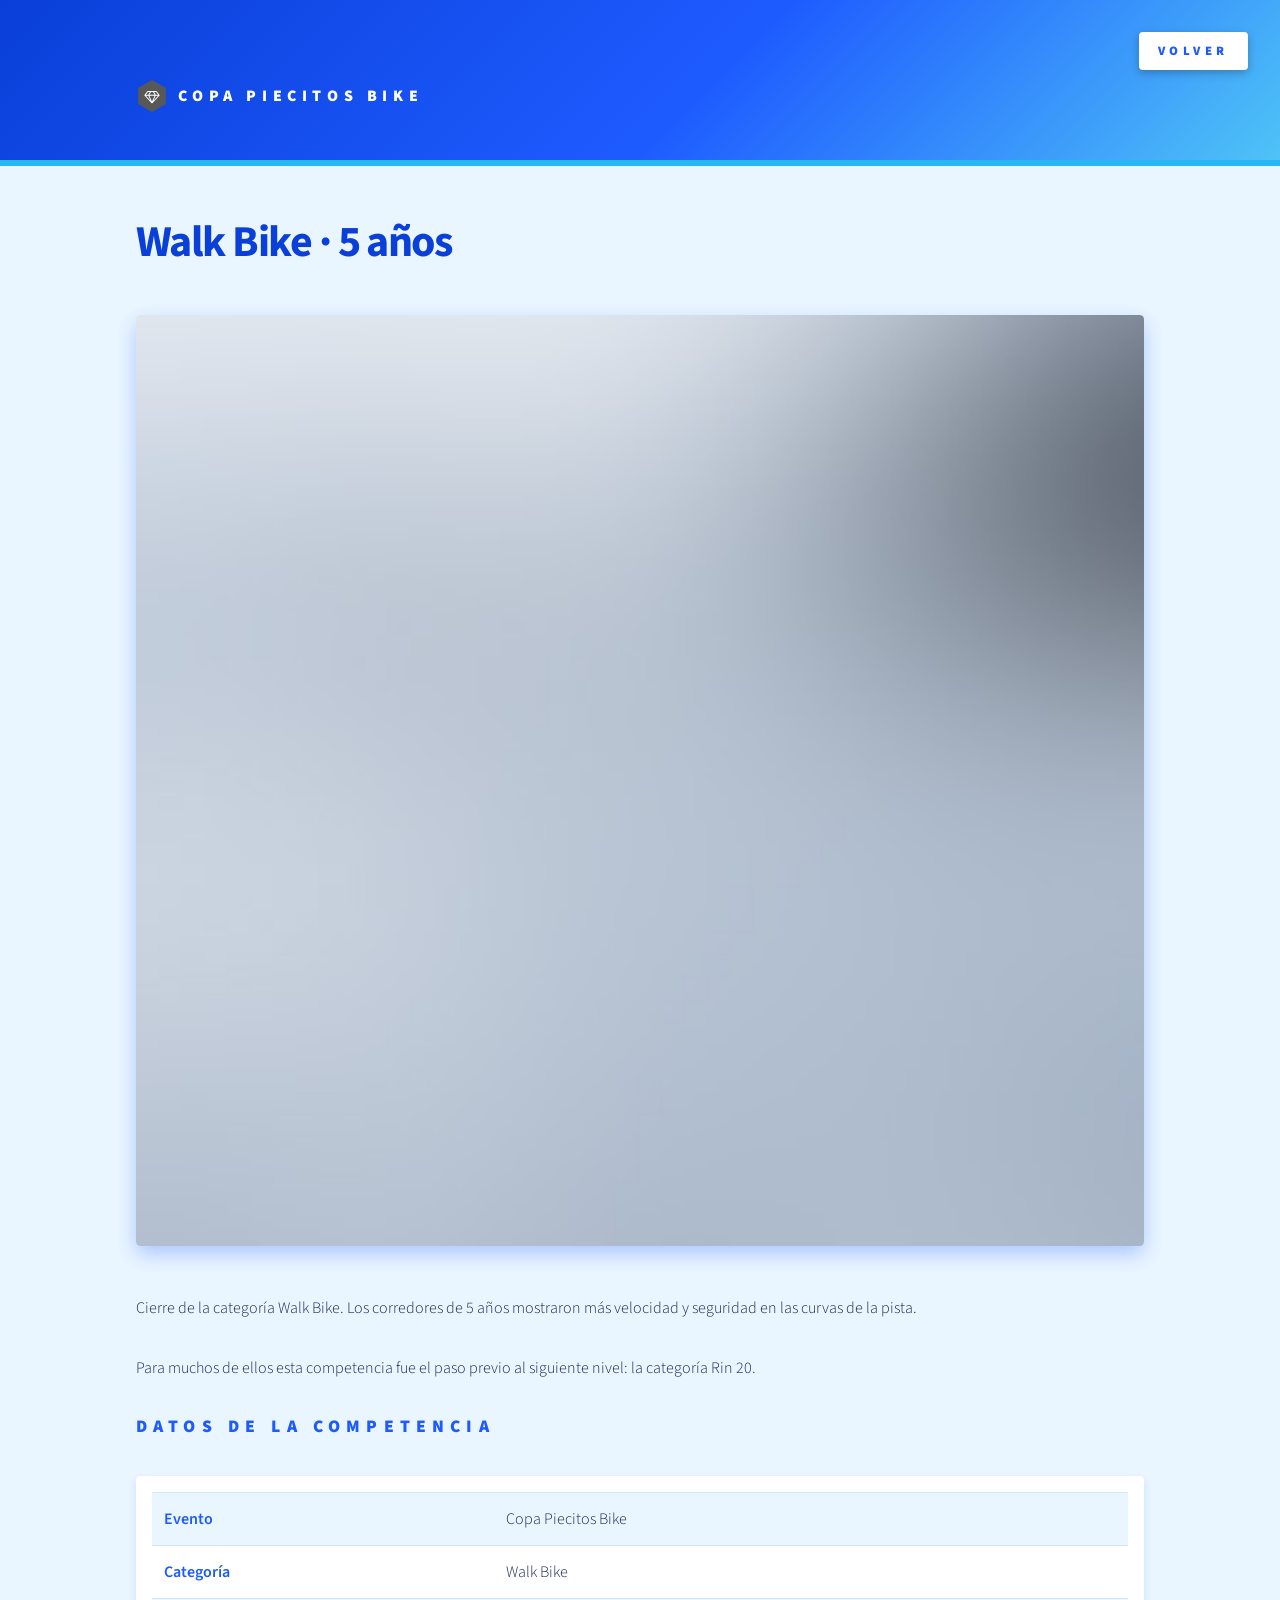
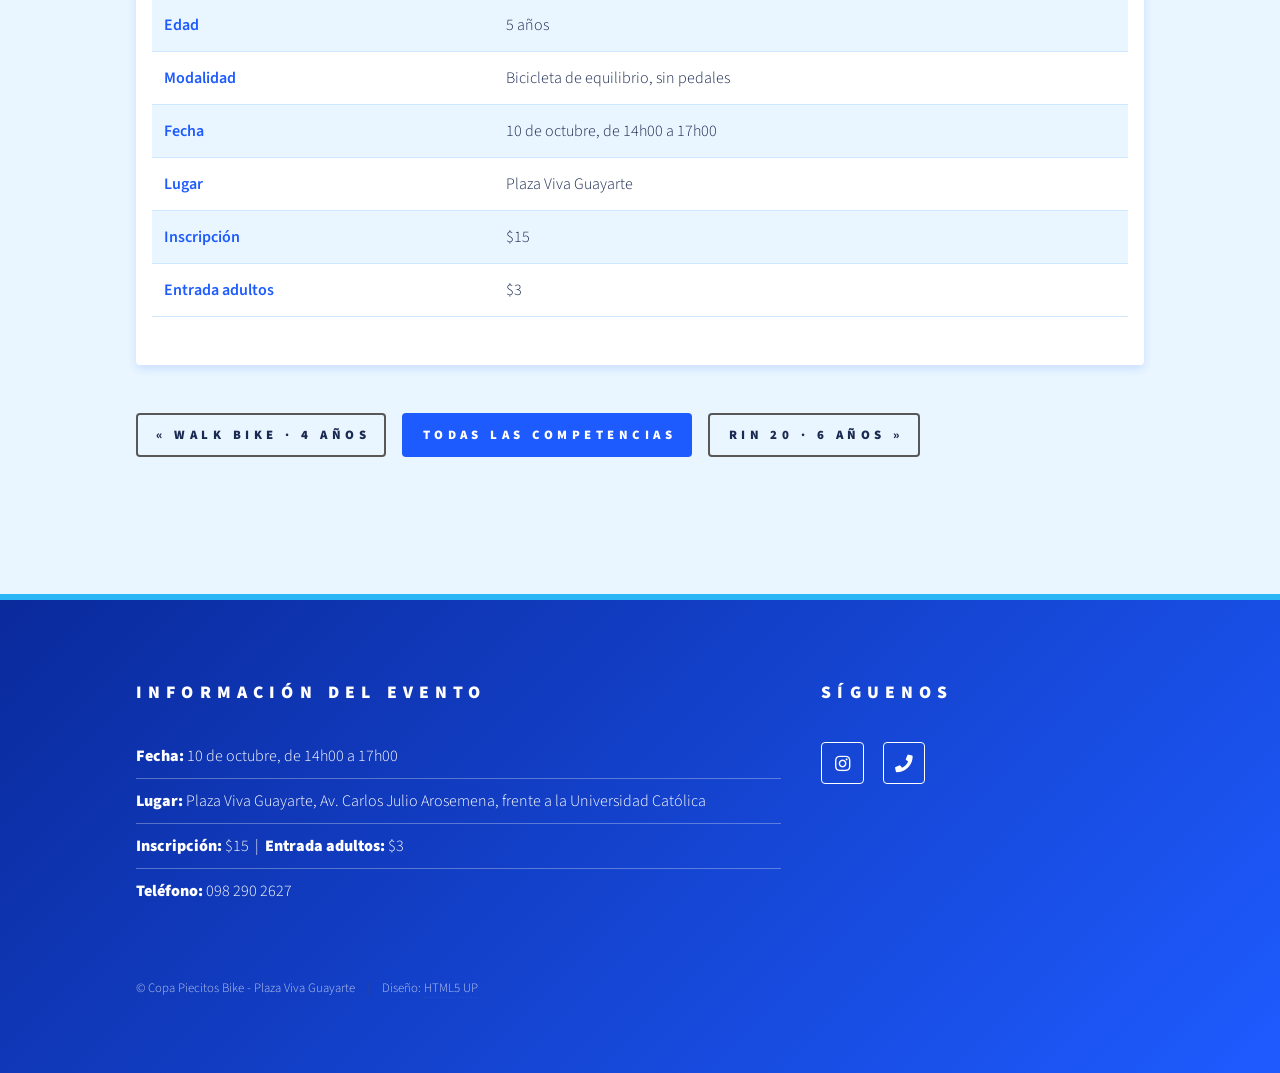
<file: walk-bike-5-anos.html>
<!DOCTYPE HTML>
<!--
	Phantom by HTML5 UP
	html5up.net | @ajlkn
	Free for personal and commercial use under the CCA 3.0 license (html5up.net/license)
-->
<html lang="es">
	<head>
		<title>Walk Bike · 5 años - Copa Piecitos Bike</title>
		<meta charset="utf-8" />
		<meta name="viewport" content="width=device-width, initial-scale=1" />
		<link rel="stylesheet" href="assets/css/main.css" />
	</head>
	<body>
		<div id="wrapper">

			<!-- Header -->
			<header id="header">
				<div class="inner">
					<a href="index.html" class="logo">
						<span class="symbol"><img src="images/logo.svg" alt="" /></span><span class="title">Copa Piecitos Bike</span>
					</a>
					<nav>
						<ul>
							<li><a href="index.html">Volver</a></li>
						</ul>
					</nav>
				</div>
			</header>

			<!-- Main -->
			<div id="main">
				<div class="inner">
					<h1>Walk Bike · 5 años</h1>
					<span class="image main"><img src="images/pic05.jpg" alt="Competencia Walk Bike · 5 años" /></span>
					<p>Cierre de la categoría Walk Bike. Los corredores de 5 años mostraron más velocidad y seguridad en las curvas de la pista.</p>
					<p>Para muchos de ellos esta competencia fue el paso previo al siguiente nivel: la categoría Rin 20.</p>

					<h2>Datos de la competencia</h2>
					<div class="table-wrapper datos">
						<table>
							<tbody>
								<tr><td>Evento</td><td>Copa Piecitos Bike</td></tr>
								<tr><td>Categoría</td><td>Walk Bike</td></tr>
								<tr><td>Edad</td><td>5 años</td></tr>
								<tr><td>Modalidad</td><td>Bicicleta de equilibrio, sin pedales</td></tr>
								<tr><td>Fecha</td><td>10 de octubre, de 14h00 a 17h00</td></tr>
								<tr><td>Lugar</td><td>Plaza Viva Guayarte</td></tr>
								<tr><td>Inscripción</td><td>$15</td></tr>
								<tr><td>Entrada adultos</td><td>$3</td></tr>
							</tbody>
						</table>
					</div>

					<ul class="actions navegacion">
						<li><a href="walk-bike-4-anos.html" class="button">&laquo; Walk Bike · 4 años</a></li>
						<li><a href="index.html" class="button primary">Todas las competencias</a></li>
						<li><a href="rin-20-6-anos.html" class="button">Rin 20 · 6 años &raquo;</a></li>
					</ul>
				</div>
			</div>

			<!-- Footer -->
			<footer id="footer">
				<div class="inner">
					<section>
						<h2>Información del evento</h2>
						<ul class="alt">
							<li><strong>Fecha:</strong> 10 de octubre, de 14h00 a 17h00</li>
							<li><strong>Lugar:</strong> Plaza Viva Guayarte, Av. Carlos Julio Arosemena, frente a la Universidad Católica</li>
							<li><strong>Inscripción:</strong> $15 &nbsp;|&nbsp; <strong>Entrada adultos:</strong> $3</li>
							<li><strong>Teléfono:</strong> 098 290 2627</li>
						</ul>
					</section>
					<section>
						<h2>Síguenos</h2>
						<ul class="icons">
							<li><a href="https://www.instagram.com/plazavivaguayarte/" class="icon brands style2 fa-instagram"><span class="label">Instagram</span></a></li>
							<li><a href="tel:+593982902627" class="icon solid style2 fa-phone"><span class="label">Teléfono</span></a></li>
						</ul>
					</section>
					<ul class="copyright">
						<li>&copy; Copa Piecitos Bike - Plaza Viva Guayarte</li><li>Diseño: <a href="http://html5up.net">HTML5 UP</a></li>
					</ul>
				</div>
			</footer>

		</div>
	</body>
</html>
</file>
<file: assets/css/main.css>
@import url(fontawesome-all.min.css);
@import url("https://fonts.googleapis.com/css?family=Source+Sans+Pro:300,700,900");

/*
	Phantom by HTML5 UP
	html5up.net | @ajlkn
	Free for personal and commercial use under the CCA 3.0 license (html5up.net/license)
*/

html,
body,
div,
span,
applet,
object,
iframe,
h1,
h2,
h3,
h4,
h5,
h6,
p,
blockquote,
pre,
a,
abbr,
acronym,
address,
big,
cite,
code,
del,
dfn,
em,
img,
ins,
kbd,
q,
s,
samp,
small,
strike,
strong,
sub,
sup,
tt,
var,
b,
u,
i,
center,
dl,
dt,
dd,
ol,
ul,
li,
fieldset,
form,
label,
legend,
table,
caption,
tbody,
tfoot,
thead,
tr,
th,
td,
article,
aside,
canvas,
details,
embed,
figure,
figcaption,
footer,
header,
hgroup,
menu,
nav,
output,
ruby,
section,
summary,
time,
mark,
audio,
video {
  margin: 0;
  padding: 0;
  border: 0;
  font-size: 100%;
  font: inherit;
  vertical-align: baseline;
}

article,
aside,
details,
figcaption,
figure,
footer,
header,
hgroup,
menu,
nav,
section {
  display: block;
}

body {
  line-height: 1;
}

ol,
ul {
  list-style: none;
}

blockquote,
q {
  quotes: none;
}

blockquote:before,
blockquote:after,
q:before,
q:after {
  content: "";
  content: none;
}

table {
  border-collapse: collapse;
  border-spacing: 0;
}

body {
  -webkit-text-size-adjust: none;
}

mark {
  background-color: transparent;
  color: inherit;
}

input::-moz-focus-inner {
  border: 0;
  padding: 0;
}

input,
select,
textarea {
  -moz-appearance: none;
  -webkit-appearance: none;
  -ms-appearance: none;
  appearance: none;
}

/* Basic */

@-ms-viewport {
  width: device-width;
}

body {
  -ms-overflow-style: scrollbar;
}

@media screen and (max-width: 480px) {
  html,
  body {
    min-width: 320px;
  }
}

html {
  box-sizing: border-box;
}

*,
*:before,
*:after {
  box-sizing: inherit;
}

body {
  background: #ffffff;
}

body.is-preload *,
body.is-preload *:before,
body.is-preload *:after {
  -moz-animation: none !important;
  -webkit-animation: none !important;
  -ms-animation: none !important;
  animation: none !important;
  -moz-transition: none !important;
  -webkit-transition: none !important;
  -ms-transition: none !important;
  transition: none !important;
}

/* Type */

body,
input,
select,
textarea {
  color: #1b2a52;
  font-family: "Source Sans Pro", Helvetica, sans-serif;
  font-size: 16pt;
  font-weight: 300;
  line-height: 1.75;
}

@media screen and (max-width: 1680px) {
  body,
  input,
  select,
  textarea {
    font-size: 14pt;
  }
}

@media screen and (max-width: 1280px) {
  body,
  input,
  select,
  textarea {
    font-size: 12pt;
  }
}

a {
  -moz-transition:
    border-bottom-color 0.2s ease,
    color 0.2s ease;
  -webkit-transition:
    border-bottom-color 0.2s ease,
    color 0.2s ease;
  -ms-transition:
    border-bottom-color 0.2s ease,
    color 0.2s ease;
  transition:
    border-bottom-color 0.2s ease,
    color 0.2s ease;
  text-decoration: none;
  color: #1b2a52;
  border-bottom: dotted 1px rgba(88, 88, 88, 0.5);
}

a:hover {
  border-bottom-color: transparent;
  color: #1e5bff !important;
}

strong,
b {
  font-weight: 900;
}

em,
i {
  font-style: italic;
}

p {
  margin: 0 0 2em 0;
}

h1 {
  font-size: 2.75em;
  font-weight: 700;
  line-height: 1.3;
  margin: 0 0 1em 0;
  letter-spacing: -0.035em;
}

h1 a {
  color: inherit;
}

@media screen and (max-width: 736px) {
  h1 {
    font-size: 2em;
    margin: 0 0 1em 0;
  }
}

@media screen and (max-width: 360px) {
  h1 {
    font-size: 1.75em;
  }
}

h2,
h3,
h4,
h5,
h6 {
  font-weight: 900;
  line-height: 1.5;
  margin: 0 0 2em 0;
  text-transform: uppercase;
  letter-spacing: 0.35em;
}

h2 a,
h3 a,
h4 a,
h5 a,
h6 a {
  color: inherit;
}

h2 {
  font-size: 1.1em;
}

h3 {
  font-size: 1em;
}

h4 {
  font-size: 0.8em;
}

h5 {
  font-size: 0.8em;
}

h6 {
  font-size: 0.8em;
}

@media screen and (max-width: 980px) {
  h1 br,
  h2 br,
  h3 br,
  h4 br,
  h5 br,
  h6 br {
    display: none;
  }
}

@media screen and (max-width: 736px) {
  h2 {
    font-size: 1em;
  }

  h3 {
    font-size: 0.8em;
  }
}

sub {
  font-size: 0.8em;
  position: relative;
  top: 0.5em;
}

sup {
  font-size: 0.8em;
  position: relative;
  top: -0.5em;
}

blockquote {
  border-left: solid 4px #c9c9c9;
  font-style: italic;
  margin: 0 0 2em 0;
  padding: 0.5em 0 0.5em 2em;
}

code {
  background: rgba(144, 144, 144, 0.075);
  border-radius: 4px;
  border: solid 1px #c9c9c9;
  font-family: "Courier New", monospace;
  font-size: 0.9em;
  margin: 0 0.25em;
  padding: 0.25em 0.65em;
}

pre {
  -webkit-overflow-scrolling: touch;
  font-family: "Courier New", monospace;
  font-size: 0.9em;
  margin: 0 0 2em 0;
}

pre code {
  display: block;
  line-height: 1.75;
  padding: 1em 1.5em;
  overflow-x: auto;
}

hr {
  border: 0;
  border-bottom: solid 1px #c9c9c9;
  margin: 2em 0;
}

hr.major {
  margin: 3em 0;
}

.align-left {
  text-align: left;
}

.align-center {
  text-align: center;
}

.align-right {
  text-align: right;
}

/* Row */

.row {
  display: flex;
  flex-wrap: wrap;
  box-sizing: border-box;
  align-items: stretch;
}

.row > * {
  box-sizing: border-box;
}

.row.gtr-uniform > * > :last-child {
  margin-bottom: 0;
}

.row.aln-left {
  justify-content: flex-start;
}

.row.aln-center {
  justify-content: center;
}

.row.aln-right {
  justify-content: flex-end;
}

.row.aln-top {
  align-items: flex-start;
}

.row.aln-middle {
  align-items: center;
}

.row.aln-bottom {
  align-items: flex-end;
}

.row > .imp {
  order: -1;
}

.row > .col-1 {
  width: 8.33333%;
}

.row > .off-1 {
  margin-left: 8.33333%;
}

.row > .col-2 {
  width: 16.66667%;
}

.row > .off-2 {
  margin-left: 16.66667%;
}

.row > .col-3 {
  width: 25%;
}

.row > .off-3 {
  margin-left: 25%;
}

.row > .col-4 {
  width: 33.33333%;
}

.row > .off-4 {
  margin-left: 33.33333%;
}

.row > .col-5 {
  width: 41.66667%;
}

.row > .off-5 {
  margin-left: 41.66667%;
}

.row > .col-6 {
  width: 50%;
}

.row > .off-6 {
  margin-left: 50%;
}

.row > .col-7 {
  width: 58.33333%;
}

.row > .off-7 {
  margin-left: 58.33333%;
}

.row > .col-8 {
  width: 66.66667%;
}

.row > .off-8 {
  margin-left: 66.66667%;
}

.row > .col-9 {
  width: 75%;
}

.row > .off-9 {
  margin-left: 75%;
}

.row > .col-10 {
  width: 83.33333%;
}

.row > .off-10 {
  margin-left: 83.33333%;
}

.row > .col-11 {
  width: 91.66667%;
}

.row > .off-11 {
  margin-left: 91.66667%;
}

.row > .col-12 {
  width: 100%;
}

.row > .off-12 {
  margin-left: 100%;
}

.row.gtr-0 {
  margin-top: 0;
  margin-left: 0em;
}

.row.gtr-0 > * {
  padding: 0 0 0 0em;
}

.row.gtr-0.gtr-uniform {
  margin-top: 0em;
}

.row.gtr-0.gtr-uniform > * {
  padding-top: 0em;
}

.row.gtr-25 {
  margin-top: 0;
  margin-left: -0.5em;
}

.row.gtr-25 > * {
  padding: 0 0 0 0.5em;
}

.row.gtr-25.gtr-uniform {
  margin-top: -0.5em;
}

.row.gtr-25.gtr-uniform > * {
  padding-top: 0.5em;
}

.row.gtr-50 {
  margin-top: 0;
  margin-left: -1em;
}

.row.gtr-50 > * {
  padding: 0 0 0 1em;
}

.row.gtr-50.gtr-uniform {
  margin-top: -1em;
}

.row.gtr-50.gtr-uniform > * {
  padding-top: 1em;
}

.row {
  margin-top: 0;
  margin-left: -2em;
}

.row > * {
  padding: 0 0 0 2em;
}

.row.gtr-uniform {
  margin-top: -2em;
}

.row.gtr-uniform > * {
  padding-top: 2em;
}

.row.gtr-150 {
  margin-top: 0;
  margin-left: -3em;
}

.row.gtr-150 > * {
  padding: 0 0 0 3em;
}

.row.gtr-150.gtr-uniform {
  margin-top: -3em;
}

.row.gtr-150.gtr-uniform > * {
  padding-top: 3em;
}

.row.gtr-200 {
  margin-top: 0;
  margin-left: -4em;
}

.row.gtr-200 > * {
  padding: 0 0 0 4em;
}

.row.gtr-200.gtr-uniform {
  margin-top: -4em;
}

.row.gtr-200.gtr-uniform > * {
  padding-top: 4em;
}

@media screen and (max-width: 1680px) {
  .row {
    display: flex;
    flex-wrap: wrap;
    box-sizing: border-box;
    align-items: stretch;
  }

  .row > * {
    box-sizing: border-box;
  }

  .row.gtr-uniform > * > :last-child {
    margin-bottom: 0;
  }

  .row.aln-left {
    justify-content: flex-start;
  }

  .row.aln-center {
    justify-content: center;
  }

  .row.aln-right {
    justify-content: flex-end;
  }

  .row.aln-top {
    align-items: flex-start;
  }

  .row.aln-middle {
    align-items: center;
  }

  .row.aln-bottom {
    align-items: flex-end;
  }

  .row > .imp-xlarge {
    order: -1;
  }

  .row > .col-1-xlarge {
    width: 8.33333%;
  }

  .row > .off-1-xlarge {
    margin-left: 8.33333%;
  }

  .row > .col-2-xlarge {
    width: 16.66667%;
  }

  .row > .off-2-xlarge {
    margin-left: 16.66667%;
  }

  .row > .col-3-xlarge {
    width: 25%;
  }

  .row > .off-3-xlarge {
    margin-left: 25%;
  }

  .row > .col-4-xlarge {
    width: 33.33333%;
  }

  .row > .off-4-xlarge {
    margin-left: 33.33333%;
  }

  .row > .col-5-xlarge {
    width: 41.66667%;
  }

  .row > .off-5-xlarge {
    margin-left: 41.66667%;
  }

  .row > .col-6-xlarge {
    width: 50%;
  }

  .row > .off-6-xlarge {
    margin-left: 50%;
  }

  .row > .col-7-xlarge {
    width: 58.33333%;
  }

  .row > .off-7-xlarge {
    margin-left: 58.33333%;
  }

  .row > .col-8-xlarge {
    width: 66.66667%;
  }

  .row > .off-8-xlarge {
    margin-left: 66.66667%;
  }

  .row > .col-9-xlarge {
    width: 75%;
  }

  .row > .off-9-xlarge {
    margin-left: 75%;
  }

  .row > .col-10-xlarge {
    width: 83.33333%;
  }

  .row > .off-10-xlarge {
    margin-left: 83.33333%;
  }

  .row > .col-11-xlarge {
    width: 91.66667%;
  }

  .row > .off-11-xlarge {
    margin-left: 91.66667%;
  }

  .row > .col-12-xlarge {
    width: 100%;
  }

  .row > .off-12-xlarge {
    margin-left: 100%;
  }

  .row.gtr-0 {
    margin-top: 0;
    margin-left: 0em;
  }

  .row.gtr-0 > * {
    padding: 0 0 0 0em;
  }

  .row.gtr-0.gtr-uniform {
    margin-top: 0em;
  }

  .row.gtr-0.gtr-uniform > * {
    padding-top: 0em;
  }

  .row.gtr-25 {
    margin-top: 0;
    margin-left: -0.5em;
  }

  .row.gtr-25 > * {
    padding: 0 0 0 0.5em;
  }

  .row.gtr-25.gtr-uniform {
    margin-top: -0.5em;
  }

  .row.gtr-25.gtr-uniform > * {
    padding-top: 0.5em;
  }

  .row.gtr-50 {
    margin-top: 0;
    margin-left: -1em;
  }

  .row.gtr-50 > * {
    padding: 0 0 0 1em;
  }

  .row.gtr-50.gtr-uniform {
    margin-top: -1em;
  }

  .row.gtr-50.gtr-uniform > * {
    padding-top: 1em;
  }

  .row {
    margin-top: 0;
    margin-left: -2em;
  }

  .row > * {
    padding: 0 0 0 2em;
  }

  .row.gtr-uniform {
    margin-top: -2em;
  }

  .row.gtr-uniform > * {
    padding-top: 2em;
  }

  .row.gtr-150 {
    margin-top: 0;
    margin-left: -3em;
  }

  .row.gtr-150 > * {
    padding: 0 0 0 3em;
  }

  .row.gtr-150.gtr-uniform {
    margin-top: -3em;
  }

  .row.gtr-150.gtr-uniform > * {
    padding-top: 3em;
  }

  .row.gtr-200 {
    margin-top: 0;
    margin-left: -4em;
  }

  .row.gtr-200 > * {
    padding: 0 0 0 4em;
  }

  .row.gtr-200.gtr-uniform {
    margin-top: -4em;
  }

  .row.gtr-200.gtr-uniform > * {
    padding-top: 4em;
  }
}

@media screen and (max-width: 1280px) {
  .row {
    display: flex;
    flex-wrap: wrap;
    box-sizing: border-box;
    align-items: stretch;
  }

  .row > * {
    box-sizing: border-box;
  }

  .row.gtr-uniform > * > :last-child {
    margin-bottom: 0;
  }

  .row.aln-left {
    justify-content: flex-start;
  }

  .row.aln-center {
    justify-content: center;
  }

  .row.aln-right {
    justify-content: flex-end;
  }

  .row.aln-top {
    align-items: flex-start;
  }

  .row.aln-middle {
    align-items: center;
  }

  .row.aln-bottom {
    align-items: flex-end;
  }

  .row > .imp-large {
    order: -1;
  }

  .row > .col-1-large {
    width: 8.33333%;
  }

  .row > .off-1-large {
    margin-left: 8.33333%;
  }

  .row > .col-2-large {
    width: 16.66667%;
  }

  .row > .off-2-large {
    margin-left: 16.66667%;
  }

  .row > .col-3-large {
    width: 25%;
  }

  .row > .off-3-large {
    margin-left: 25%;
  }

  .row > .col-4-large {
    width: 33.33333%;
  }

  .row > .off-4-large {
    margin-left: 33.33333%;
  }

  .row > .col-5-large {
    width: 41.66667%;
  }

  .row > .off-5-large {
    margin-left: 41.66667%;
  }

  .row > .col-6-large {
    width: 50%;
  }

  .row > .off-6-large {
    margin-left: 50%;
  }

  .row > .col-7-large {
    width: 58.33333%;
  }

  .row > .off-7-large {
    margin-left: 58.33333%;
  }

  .row > .col-8-large {
    width: 66.66667%;
  }

  .row > .off-8-large {
    margin-left: 66.66667%;
  }

  .row > .col-9-large {
    width: 75%;
  }

  .row > .off-9-large {
    margin-left: 75%;
  }

  .row > .col-10-large {
    width: 83.33333%;
  }

  .row > .off-10-large {
    margin-left: 83.33333%;
  }

  .row > .col-11-large {
    width: 91.66667%;
  }

  .row > .off-11-large {
    margin-left: 91.66667%;
  }

  .row > .col-12-large {
    width: 100%;
  }

  .row > .off-12-large {
    margin-left: 100%;
  }

  .row.gtr-0 {
    margin-top: 0;
    margin-left: 0em;
  }

  .row.gtr-0 > * {
    padding: 0 0 0 0em;
  }

  .row.gtr-0.gtr-uniform {
    margin-top: 0em;
  }

  .row.gtr-0.gtr-uniform > * {
    padding-top: 0em;
  }

  .row.gtr-25 {
    margin-top: 0;
    margin-left: -0.5em;
  }

  .row.gtr-25 > * {
    padding: 0 0 0 0.5em;
  }

  .row.gtr-25.gtr-uniform {
    margin-top: -0.5em;
  }

  .row.gtr-25.gtr-uniform > * {
    padding-top: 0.5em;
  }

  .row.gtr-50 {
    margin-top: 0;
    margin-left: -1em;
  }

  .row.gtr-50 > * {
    padding: 0 0 0 1em;
  }

  .row.gtr-50.gtr-uniform {
    margin-top: -1em;
  }

  .row.gtr-50.gtr-uniform > * {
    padding-top: 1em;
  }

  .row {
    margin-top: 0;
    margin-left: -2em;
  }

  .row > * {
    padding: 0 0 0 2em;
  }

  .row.gtr-uniform {
    margin-top: -2em;
  }

  .row.gtr-uniform > * {
    padding-top: 2em;
  }

  .row.gtr-150 {
    margin-top: 0;
    margin-left: -3em;
  }

  .row.gtr-150 > * {
    padding: 0 0 0 3em;
  }

  .row.gtr-150.gtr-uniform {
    margin-top: -3em;
  }

  .row.gtr-150.gtr-uniform > * {
    padding-top: 3em;
  }

  .row.gtr-200 {
    margin-top: 0;
    margin-left: -4em;
  }

  .row.gtr-200 > * {
    padding: 0 0 0 4em;
  }

  .row.gtr-200.gtr-uniform {
    margin-top: -4em;
  }

  .row.gtr-200.gtr-uniform > * {
    padding-top: 4em;
  }
}

@media screen and (max-width: 980px) {
  .row {
    display: flex;
    flex-wrap: wrap;
    box-sizing: border-box;
    align-items: stretch;
  }

  .row > * {
    box-sizing: border-box;
  }

  .row.gtr-uniform > * > :last-child {
    margin-bottom: 0;
  }

  .row.aln-left {
    justify-content: flex-start;
  }

  .row.aln-center {
    justify-content: center;
  }

  .row.aln-right {
    justify-content: flex-end;
  }

  .row.aln-top {
    align-items: flex-start;
  }

  .row.aln-middle {
    align-items: center;
  }

  .row.aln-bottom {
    align-items: flex-end;
  }

  .row > .imp-medium {
    order: -1;
  }

  .row > .col-1-medium {
    width: 8.33333%;
  }

  .row > .off-1-medium {
    margin-left: 8.33333%;
  }

  .row > .col-2-medium {
    width: 16.66667%;
  }

  .row > .off-2-medium {
    margin-left: 16.66667%;
  }

  .row > .col-3-medium {
    width: 25%;
  }

  .row > .off-3-medium {
    margin-left: 25%;
  }

  .row > .col-4-medium {
    width: 33.33333%;
  }

  .row > .off-4-medium {
    margin-left: 33.33333%;
  }

  .row > .col-5-medium {
    width: 41.66667%;
  }

  .row > .off-5-medium {
    margin-left: 41.66667%;
  }

  .row > .col-6-medium {
    width: 50%;
  }

  .row > .off-6-medium {
    margin-left: 50%;
  }

  .row > .col-7-medium {
    width: 58.33333%;
  }

  .row > .off-7-medium {
    margin-left: 58.33333%;
  }

  .row > .col-8-medium {
    width: 66.66667%;
  }

  .row > .off-8-medium {
    margin-left: 66.66667%;
  }

  .row > .col-9-medium {
    width: 75%;
  }

  .row > .off-9-medium {
    margin-left: 75%;
  }

  .row > .col-10-medium {
    width: 83.33333%;
  }

  .row > .off-10-medium {
    margin-left: 83.33333%;
  }

  .row > .col-11-medium {
    width: 91.66667%;
  }

  .row > .off-11-medium {
    margin-left: 91.66667%;
  }

  .row > .col-12-medium {
    width: 100%;
  }

  .row > .off-12-medium {
    margin-left: 100%;
  }

  .row.gtr-0 {
    margin-top: 0;
    margin-left: 0em;
  }

  .row.gtr-0 > * {
    padding: 0 0 0 0em;
  }

  .row.gtr-0.gtr-uniform {
    margin-top: 0em;
  }

  .row.gtr-0.gtr-uniform > * {
    padding-top: 0em;
  }

  .row.gtr-25 {
    margin-top: 0;
    margin-left: -0.375em;
  }

  .row.gtr-25 > * {
    padding: 0 0 0 0.375em;
  }

  .row.gtr-25.gtr-uniform {
    margin-top: -0.375em;
  }

  .row.gtr-25.gtr-uniform > * {
    padding-top: 0.375em;
  }

  .row.gtr-50 {
    margin-top: 0;
    margin-left: -0.75em;
  }

  .row.gtr-50 > * {
    padding: 0 0 0 0.75em;
  }

  .row.gtr-50.gtr-uniform {
    margin-top: -0.75em;
  }

  .row.gtr-50.gtr-uniform > * {
    padding-top: 0.75em;
  }

  .row {
    margin-top: 0;
    margin-left: -1.5em;
  }

  .row > * {
    padding: 0 0 0 1.5em;
  }

  .row.gtr-uniform {
    margin-top: -1.5em;
  }

  .row.gtr-uniform > * {
    padding-top: 1.5em;
  }

  .row.gtr-150 {
    margin-top: 0;
    margin-left: -2.25em;
  }

  .row.gtr-150 > * {
    padding: 0 0 0 2.25em;
  }

  .row.gtr-150.gtr-uniform {
    margin-top: -2.25em;
  }

  .row.gtr-150.gtr-uniform > * {
    padding-top: 2.25em;
  }

  .row.gtr-200 {
    margin-top: 0;
    margin-left: -3em;
  }

  .row.gtr-200 > * {
    padding: 0 0 0 3em;
  }

  .row.gtr-200.gtr-uniform {
    margin-top: -3em;
  }

  .row.gtr-200.gtr-uniform > * {
    padding-top: 3em;
  }
}

@media screen and (max-width: 736px) {
  .row {
    display: flex;
    flex-wrap: wrap;
    box-sizing: border-box;
    align-items: stretch;
  }

  .row > * {
    box-sizing: border-box;
  }

  .row.gtr-uniform > * > :last-child {
    margin-bottom: 0;
  }

  .row.aln-left {
    justify-content: flex-start;
  }

  .row.aln-center {
    justify-content: center;
  }

  .row.aln-right {
    justify-content: flex-end;
  }

  .row.aln-top {
    align-items: flex-start;
  }

  .row.aln-middle {
    align-items: center;
  }

  .row.aln-bottom {
    align-items: flex-end;
  }

  .row > .imp-small {
    order: -1;
  }

  .row > .col-1-small {
    width: 8.33333%;
  }

  .row > .off-1-small {
    margin-left: 8.33333%;
  }

  .row > .col-2-small {
    width: 16.66667%;
  }

  .row > .off-2-small {
    margin-left: 16.66667%;
  }

  .row > .col-3-small {
    width: 25%;
  }

  .row > .off-3-small {
    margin-left: 25%;
  }

  .row > .col-4-small {
    width: 33.33333%;
  }

  .row > .off-4-small {
    margin-left: 33.33333%;
  }

  .row > .col-5-small {
    width: 41.66667%;
  }

  .row > .off-5-small {
    margin-left: 41.66667%;
  }

  .row > .col-6-small {
    width: 50%;
  }

  .row > .off-6-small {
    margin-left: 50%;
  }

  .row > .col-7-small {
    width: 58.33333%;
  }

  .row > .off-7-small {
    margin-left: 58.33333%;
  }

  .row > .col-8-small {
    width: 66.66667%;
  }

  .row > .off-8-small {
    margin-left: 66.66667%;
  }

  .row > .col-9-small {
    width: 75%;
  }

  .row > .off-9-small {
    margin-left: 75%;
  }

  .row > .col-10-small {
    width: 83.33333%;
  }

  .row > .off-10-small {
    margin-left: 83.33333%;
  }

  .row > .col-11-small {
    width: 91.66667%;
  }

  .row > .off-11-small {
    margin-left: 91.66667%;
  }

  .row > .col-12-small {
    width: 100%;
  }

  .row > .off-12-small {
    margin-left: 100%;
  }

  .row.gtr-0 {
    margin-top: 0;
    margin-left: 0em;
  }

  .row.gtr-0 > * {
    padding: 0 0 0 0em;
  }

  .row.gtr-0.gtr-uniform {
    margin-top: 0em;
  }

  .row.gtr-0.gtr-uniform > * {
    padding-top: 0em;
  }

  .row.gtr-25 {
    margin-top: 0;
    margin-left: -0.25em;
  }

  .row.gtr-25 > * {
    padding: 0 0 0 0.25em;
  }

  .row.gtr-25.gtr-uniform {
    margin-top: -0.25em;
  }

  .row.gtr-25.gtr-uniform > * {
    padding-top: 0.25em;
  }

  .row.gtr-50 {
    margin-top: 0;
    margin-left: -0.5em;
  }

  .row.gtr-50 > * {
    padding: 0 0 0 0.5em;
  }

  .row.gtr-50.gtr-uniform {
    margin-top: -0.5em;
  }

  .row.gtr-50.gtr-uniform > * {
    padding-top: 0.5em;
  }

  .row {
    margin-top: 0;
    margin-left: -1em;
  }

  .row > * {
    padding: 0 0 0 1em;
  }

  .row.gtr-uniform {
    margin-top: -1em;
  }

  .row.gtr-uniform > * {
    padding-top: 1em;
  }

  .row.gtr-150 {
    margin-top: 0;
    margin-left: -1.5em;
  }

  .row.gtr-150 > * {
    padding: 0 0 0 1.5em;
  }

  .row.gtr-150.gtr-uniform {
    margin-top: -1.5em;
  }

  .row.gtr-150.gtr-uniform > * {
    padding-top: 1.5em;
  }

  .row.gtr-200 {
    margin-top: 0;
    margin-left: -2em;
  }

  .row.gtr-200 > * {
    padding: 0 0 0 2em;
  }

  .row.gtr-200.gtr-uniform {
    margin-top: -2em;
  }

  .row.gtr-200.gtr-uniform > * {
    padding-top: 2em;
  }
}

@media screen and (max-width: 480px) {
  .row {
    display: flex;
    flex-wrap: wrap;
    box-sizing: border-box;
    align-items: stretch;
  }

  .row > * {
    box-sizing: border-box;
  }

  .row.gtr-uniform > * > :last-child {
    margin-bottom: 0;
  }

  .row.aln-left {
    justify-content: flex-start;
  }

  .row.aln-center {
    justify-content: center;
  }

  .row.aln-right {
    justify-content: flex-end;
  }

  .row.aln-top {
    align-items: flex-start;
  }

  .row.aln-middle {
    align-items: center;
  }

  .row.aln-bottom {
    align-items: flex-end;
  }

  .row > .imp-xsmall {
    order: -1;
  }

  .row > .col-1-xsmall {
    width: 8.33333%;
  }

  .row > .off-1-xsmall {
    margin-left: 8.33333%;
  }

  .row > .col-2-xsmall {
    width: 16.66667%;
  }

  .row > .off-2-xsmall {
    margin-left: 16.66667%;
  }

  .row > .col-3-xsmall {
    width: 25%;
  }

  .row > .off-3-xsmall {
    margin-left: 25%;
  }

  .row > .col-4-xsmall {
    width: 33.33333%;
  }

  .row > .off-4-xsmall {
    margin-left: 33.33333%;
  }

  .row > .col-5-xsmall {
    width: 41.66667%;
  }

  .row > .off-5-xsmall {
    margin-left: 41.66667%;
  }

  .row > .col-6-xsmall {
    width: 50%;
  }

  .row > .off-6-xsmall {
    margin-left: 50%;
  }

  .row > .col-7-xsmall {
    width: 58.33333%;
  }

  .row > .off-7-xsmall {
    margin-left: 58.33333%;
  }

  .row > .col-8-xsmall {
    width: 66.66667%;
  }

  .row > .off-8-xsmall {
    margin-left: 66.66667%;
  }

  .row > .col-9-xsmall {
    width: 75%;
  }

  .row > .off-9-xsmall {
    margin-left: 75%;
  }

  .row > .col-10-xsmall {
    width: 83.33333%;
  }

  .row > .off-10-xsmall {
    margin-left: 83.33333%;
  }

  .row > .col-11-xsmall {
    width: 91.66667%;
  }

  .row > .off-11-xsmall {
    margin-left: 91.66667%;
  }

  .row > .col-12-xsmall {
    width: 100%;
  }

  .row > .off-12-xsmall {
    margin-left: 100%;
  }

  .row.gtr-0 {
    margin-top: 0;
    margin-left: 0em;
  }

  .row.gtr-0 > * {
    padding: 0 0 0 0em;
  }

  .row.gtr-0.gtr-uniform {
    margin-top: 0em;
  }

  .row.gtr-0.gtr-uniform > * {
    padding-top: 0em;
  }

  .row.gtr-25 {
    margin-top: 0;
    margin-left: -0.25em;
  }

  .row.gtr-25 > * {
    padding: 0 0 0 0.25em;
  }

  .row.gtr-25.gtr-uniform {
    margin-top: -0.25em;
  }

  .row.gtr-25.gtr-uniform > * {
    padding-top: 0.25em;
  }

  .row.gtr-50 {
    margin-top: 0;
    margin-left: -0.5em;
  }

  .row.gtr-50 > * {
    padding: 0 0 0 0.5em;
  }

  .row.gtr-50.gtr-uniform {
    margin-top: -0.5em;
  }

  .row.gtr-50.gtr-uniform > * {
    padding-top: 0.5em;
  }

  .row {
    margin-top: 0;
    margin-left: -1em;
  }

  .row > * {
    padding: 0 0 0 1em;
  }

  .row.gtr-uniform {
    margin-top: -1em;
  }

  .row.gtr-uniform > * {
    padding-top: 1em;
  }

  .row.gtr-150 {
    margin-top: 0;
    margin-left: -1.5em;
  }

  .row.gtr-150 > * {
    padding: 0 0 0 1.5em;
  }

  .row.gtr-150.gtr-uniform {
    margin-top: -1.5em;
  }

  .row.gtr-150.gtr-uniform > * {
    padding-top: 1.5em;
  }

  .row.gtr-200 {
    margin-top: 0;
    margin-left: -2em;
  }

  .row.gtr-200 > * {
    padding: 0 0 0 2em;
  }

  .row.gtr-200.gtr-uniform {
    margin-top: -2em;
  }

  .row.gtr-200.gtr-uniform > * {
    padding-top: 2em;
  }
}

/* Section/Article */

section.special,
article.special {
  text-align: center;
}

header p {
  margin-top: -1em;
}

@media screen and (max-width: 736px) {
  header p {
    margin-top: 0;
  }
}

/* Icon */

.icon {
  text-decoration: none;
  border-bottom: none;
  position: relative;
}

.icon:before {
  -moz-osx-font-smoothing: grayscale;
  -webkit-font-smoothing: antialiased;
  display: inline-block;
  font-style: normal;
  font-variant: normal;
  text-rendering: auto;
  line-height: 1;
  text-transform: none !important;
  font-family: "Font Awesome 5 Free";
  font-weight: 400;
}

.icon > .label {
  display: none;
}

.icon:before {
  line-height: inherit;
}

.icon.solid:before {
  font-weight: 900;
}

.icon.brands:before {
  font-family: "Font Awesome 5 Brands";
}

.icon.style2 {
  -moz-transition:
    background-color 0.2s ease-in-out,
    color 0.2s ease-in-out,
    border-color 0.2s ease-in-out;
  -webkit-transition:
    background-color 0.2s ease-in-out,
    color 0.2s ease-in-out,
    border-color 0.2s ease-in-out;
  -ms-transition:
    background-color 0.2s ease-in-out,
    color 0.2s ease-in-out,
    border-color 0.2s ease-in-out;
  transition:
    background-color 0.2s ease-in-out,
    color 0.2s ease-in-out,
    border-color 0.2s ease-in-out;
  background-color: transparent;
  border: solid 1px #c9c9c9;
  border-radius: 4px;
  width: 2.65em;
  height: 2.65em;
  display: inline-block;
  text-align: center;
  line-height: 2.65em;
  color: inherit;
}

.icon.style2:before {
  font-size: 1.1em;
}

.icon.style2:hover {
  color: #1e5bff;
  border-color: #1e5bff;
}

.icon.style2:active {
  background-color: rgba(242, 132, 158, 0.1);
}

/* List */

ol {
  list-style: decimal;
  margin: 0 0 2em 0;
  padding-left: 1.25em;
}

ol li {
  padding-left: 0.25em;
}

ul {
  list-style: disc;
  margin: 0 0 2em 0;
  padding-left: 1em;
}

ul li {
  padding-left: 0.5em;
}

ul.alt {
  list-style: none;
  padding-left: 0;
}

ul.alt li {
  border-top: solid 1px #c9c9c9;
  padding: 0.5em 0;
}

ul.alt li:first-child {
  border-top: 0;
  padding-top: 0;
}

dl {
  margin: 0 0 2em 0;
}

dl dt {
  display: block;
  font-weight: 900;
  margin: 0 0 1em 0;
}

dl dd {
  margin-left: 2em;
}

/* Actions */

ul.actions {
  display: -moz-flex;
  display: -webkit-flex;
  display: -ms-flex;
  display: flex;
  cursor: default;
  list-style: none;
  margin-left: -1em;
  padding-left: 0;
}

ul.actions li {
  padding: 0 0 0 1em;
  vertical-align: middle;
}

ul.actions.special {
  -moz-justify-content: center;
  -webkit-justify-content: center;
  -ms-justify-content: center;
  justify-content: center;
  width: 100%;
  margin-left: 0;
}

ul.actions.special li:first-child {
  padding-left: 0;
}

ul.actions.stacked {
  -moz-flex-direction: column;
  -webkit-flex-direction: column;
  -ms-flex-direction: column;
  flex-direction: column;
  margin-left: 0;
}

ul.actions.stacked li {
  padding: 1.3em 0 0 0;
}

ul.actions.stacked li:first-child {
  padding-top: 0;
}

ul.actions.fit {
  width: calc(100% + 1em);
}

ul.actions.fit li {
  -moz-flex-grow: 1;
  -webkit-flex-grow: 1;
  -ms-flex-grow: 1;
  flex-grow: 1;
  -moz-flex-shrink: 1;
  -webkit-flex-shrink: 1;
  -ms-flex-shrink: 1;
  flex-shrink: 1;
  width: 100%;
}

ul.actions.fit li > * {
  width: 100%;
}

ul.actions.fit.stacked {
  width: 100%;
}

@media screen and (max-width: 480px) {
  ul.actions:not(.fixed) {
    -moz-flex-direction: column;
    -webkit-flex-direction: column;
    -ms-flex-direction: column;
    flex-direction: column;
    margin-left: 0;
    width: 100% !important;
  }

  ul.actions:not(.fixed) li {
    -moz-flex-grow: 1;
    -webkit-flex-grow: 1;
    -ms-flex-grow: 1;
    flex-grow: 1;
    -moz-flex-shrink: 1;
    -webkit-flex-shrink: 1;
    -ms-flex-shrink: 1;
    flex-shrink: 1;
    padding: 1em 0 0 0;
    text-align: center;
    width: 100%;
  }

  ul.actions:not(.fixed) li > * {
    width: 100%;
  }

  ul.actions:not(.fixed) li:first-child {
    padding-top: 0;
  }

  ul.actions:not(.fixed) li input[type="submit"],
  ul.actions:not(.fixed) li input[type="reset"],
  ul.actions:not(.fixed) li input[type="button"],
  ul.actions:not(.fixed) li button,
  ul.actions:not(.fixed) li .button {
    width: 100%;
  }

  ul.actions:not(.fixed) li input[type="submit"].icon:before,
  ul.actions:not(.fixed) li input[type="reset"].icon:before,
  ul.actions:not(.fixed) li input[type="button"].icon:before,
  ul.actions:not(.fixed) li button.icon:before,
  ul.actions:not(.fixed) li .button.icon:before {
    margin-left: -0.5rem;
  }
}

/* Icons */

ul.icons {
  cursor: default;
  list-style: none;
  padding-left: 0;
  margin: -1em 0 2em -1em;
}

ul.icons li {
  display: inline-block;
  padding: 1em 0 0 1em;
}

/* Form */

form {
  margin: 0 0 2em 0;
  overflow-x: hidden;
}

form > :last-child {
  margin-bottom: 0;
}

form > .fields {
  display: -moz-flex;
  display: -webkit-flex;
  display: -ms-flex;
  display: flex;
  -moz-flex-wrap: wrap;
  -webkit-flex-wrap: wrap;
  -ms-flex-wrap: wrap;
  flex-wrap: wrap;
  width: calc(100% + 3em);
  margin: -1.5em 0 2em -1.5em;
}

form > .fields > .field {
  -moz-flex-grow: 0;
  -webkit-flex-grow: 0;
  -ms-flex-grow: 0;
  flex-grow: 0;
  -moz-flex-shrink: 0;
  -webkit-flex-shrink: 0;
  -ms-flex-shrink: 0;
  flex-shrink: 0;
  padding: 1.5em 0 0 1.5em;
  width: calc(100% - 1.5em);
}

form > .fields > .field.half {
  width: calc(50% - 0.75em);
}

form > .fields > .field.third {
  width: calc(100% / 3 - 0.5em);
}

form > .fields > .field.quarter {
  width: calc(25% - 0.375em);
}

@media screen and (max-width: 480px) {
  form > .fields {
    width: calc(100% + 3em);
    margin: -1.5em 0 2em -1.5em;
  }

  form > .fields > .field {
    padding: 1.5em 0 0 1.5em;
    width: calc(100% - 1.5em);
  }

  form > .fields > .field.half {
    width: calc(100% - 1.5em);
  }

  form > .fields > .field.third {
    width: calc(100% - 1.5em);
  }

  form > .fields > .field.quarter {
    width: calc(100% - 1.5em);
  }
}

label {
  display: block;
  font-size: 0.9em;
  font-weight: 900;
  margin: 0 0 1em 0;
}

input[type="text"],
input[type="password"],
input[type="email"],
input[type="tel"],
select,
textarea {
  -moz-appearance: none;
  -webkit-appearance: none;
  -ms-appearance: none;
  appearance: none;
  background-color: transparent;
  border: none;
  border-radius: 0;
  border-bottom: solid 1px #c9c9c9;
  color: inherit;
  display: block;
  outline: 0;
  padding: 0;
  text-decoration: none;
  width: 100%;
}

input[type="text"]:invalid,
input[type="password"]:invalid,
input[type="email"]:invalid,
input[type="tel"]:invalid,
select:invalid,
textarea:invalid {
  box-shadow: none;
}

input[type="text"]:focus,
input[type="password"]:focus,
input[type="email"]:focus,
input[type="tel"]:focus,
select:focus,
textarea:focus {
  border-bottom-color: #1e5bff;
  box-shadow: inset 0 -1px 0 0 #1e5bff;
}

select {
  background-image: url("data:image/svg+xml;charset=utf8,%3Csvg xmlns='http://www.w3.org/2000/svg' width='40' height='40' preserveAspectRatio='none' viewBox='0 0 40 40'%3E%3Cpath d='M9.4,12.3l10.4,10.4l10.4-10.4c0.2-0.2,0.5-0.4,0.9-0.4c0.3,0,0.6,0.1,0.9,0.4l3.3,3.3c0.2,0.2,0.4,0.5,0.4,0.9 c0,0.4-0.1,0.6-0.4,0.9L20.7,31.9c-0.2,0.2-0.5,0.4-0.9,0.4c-0.3,0-0.6-0.1-0.9-0.4L4.3,17.3c-0.2-0.2-0.4-0.5-0.4-0.9 c0-0.4,0.1-0.6,0.4-0.9l3.3-3.3c0.2-0.2,0.5-0.4,0.9-0.4S9.1,12.1,9.4,12.3z' fill='%23c9c9c9' /%3E%3C/svg%3E");
  background-size: 1.25rem;
  background-repeat: no-repeat;
  background-position: calc(100% - 1rem) center;
  height: 3em;
  padding-right: 3em;
  text-overflow: ellipsis;
}

select option {
  background: #ffffff;
}

select:focus::-ms-value {
  background-color: transparent;
}

select::-ms-expand {
  display: none;
}

input[type="text"],
input[type="password"],
input[type="email"],
select {
  height: 3em;
}

textarea {
  padding: 0;
  min-height: 3.75em;
}

input[type="checkbox"],
input[type="radio"] {
  -moz-appearance: none;
  -webkit-appearance: none;
  -ms-appearance: none;
  appearance: none;
  display: block;
  float: left;
  margin-right: -2em;
  opacity: 0;
  width: 1em;
  z-index: -1;
}

input[type="checkbox"] + label,
input[type="radio"] + label {
  text-decoration: none;
  color: #1b2a52;
  cursor: pointer;
  display: inline-block;
  font-size: 1em;
  font-weight: 300;
  padding-left: 2.55em;
  padding-right: 0.75em;
  position: relative;
}

input[type="checkbox"] + label:before,
input[type="radio"] + label:before {
  -moz-osx-font-smoothing: grayscale;
  -webkit-font-smoothing: antialiased;
  display: inline-block;
  font-style: normal;
  font-variant: normal;
  text-rendering: auto;
  line-height: 1;
  text-transform: none !important;
  font-family: "Font Awesome 5 Free";
  font-weight: 900;
}

input[type="checkbox"] + label:before,
input[type="radio"] + label:before {
  border-radius: 4px;
  border: solid 1px #c9c9c9;
  content: "";
  display: inline-block;
  font-size: 0.8em;
  height: 2.25em;
  left: 0;
  line-height: 2.25em;
  position: absolute;
  text-align: center;
  top: 0;
  width: 2.25em;
}

input[type="checkbox"]:checked + label:before,
input[type="radio"]:checked + label:before {
  background: #585858;
  border-color: #1b2a52;
  color: #ffffff;
  content: "\f00c";
}

input[type="checkbox"]:focus + label:before,
input[type="radio"]:focus + label:before {
  border-color: #1e5bff;
  box-shadow: 0 0 0 1px #1e5bff;
}

input[type="checkbox"] + label:before {
  border-radius: 4px;
}

input[type="radio"] + label:before {
  border-radius: 100%;
}

/* Box */

.box {
  border-radius: 4px;
  border: solid 1px #c9c9c9;
  margin-bottom: 2em;
  padding: 1.5em;
}

.box > :last-child,
.box > :last-child > :last-child,
.box > :last-child > :last-child > :last-child {
  margin-bottom: 0;
}

.box.alt {
  border: 0;
  border-radius: 0;
  padding: 0;
}

/* Image */

.image {
  border-radius: 4px;
  border: 0;
  display: inline-block;
  position: relative;
}

.image img {
  border-radius: 4px;
  display: block;
}

.image.left,
.image.right {
  max-width: 40%;
}

.image.left img,
.image.right img {
  width: 100%;
}

.image.left {
  float: left;
  padding: 0 1.5em 1em 0;
  top: 0.25em;
}

.image.right {
  float: right;
  padding: 0 0 1em 1.5em;
  top: 0.25em;
}

.image.fit {
  display: block;
  margin: 0 0 2em 0;
  width: 100%;
}

.image.fit img {
  width: 100%;
}

.image.main {
  display: block;
  margin: 0 0 3em 0;
  width: 100%;
}

.image.main img {
  width: 100%;
}

@media screen and (max-width: 736px) {
  .image.main {
    margin: 0 0 2em 0;
  }
}

/* Table */

.table-wrapper {
  -webkit-overflow-scrolling: touch;
  overflow-x: auto;
}

table {
  margin: 0 0 2em 0;
  width: 100%;
}

table tbody tr {
  border: solid 1px #c9c9c9;
  border-left: 0;
  border-right: 0;
}

table tbody tr:nth-child(2n + 1) {
  background-color: rgba(144, 144, 144, 0.075);
}

table td {
  padding: 0.75em 0.75em;
}

table th {
  font-size: 0.9em;
  font-weight: 900;
  padding: 0 0.75em 0.75em 0.75em;
  text-align: left;
}

table thead {
  border-bottom: solid 2px #c9c9c9;
}

table tfoot {
  border-top: solid 2px #c9c9c9;
}

table.alt {
  border-collapse: separate;
}

table.alt tbody tr td {
  border: solid 1px #c9c9c9;
  border-left-width: 0;
  border-top-width: 0;
}

table.alt tbody tr td:first-child {
  border-left-width: 1px;
}

table.alt tbody tr:first-child td {
  border-top-width: 1px;
}

table.alt thead {
  border-bottom: 0;
}

table.alt tfoot {
  border-top: 0;
}

/* Button */

input[type="submit"],
input[type="reset"],
input[type="button"],
button,
.button {
  -moz-appearance: none;
  -webkit-appearance: none;
  -ms-appearance: none;
  appearance: none;
  -moz-transition:
    background-color 0.2s ease-in-out,
    color 0.2s ease-in-out,
    box-shadow 0.2s ease-in-out;
  -webkit-transition:
    background-color 0.2s ease-in-out,
    color 0.2s ease-in-out,
    box-shadow 0.2s ease-in-out;
  -ms-transition:
    background-color 0.2s ease-in-out,
    color 0.2s ease-in-out,
    box-shadow 0.2s ease-in-out;
  transition:
    background-color 0.2s ease-in-out,
    color 0.2s ease-in-out,
    box-shadow 0.2s ease-in-out;
  background-color: transparent;
  border-radius: 4px;
  border: 0;
  box-shadow: inset 0 0 0 2px #585858;
  color: #1b2a52 !important;
  cursor: pointer;
  display: inline-block;
  font-size: 0.8em;
  font-weight: 900;
  height: 3.5em;
  letter-spacing: 0.35em;
  line-height: 3.45em;
  overflow: hidden;
  padding: 0 1.25em 0 1.6em;
  text-align: center;
  text-decoration: none;
  text-overflow: ellipsis;
  text-transform: uppercase;
  white-space: nowrap;
}

input[type="submit"].icon:before,
input[type="reset"].icon:before,
input[type="button"].icon:before,
button.icon:before,
.button.icon:before {
  margin-right: 0.5em;
}

input[type="submit"].fit,
input[type="reset"].fit,
input[type="button"].fit,
button.fit,
.button.fit {
  width: 100%;
}

input[type="submit"]:hover,
input[type="reset"]:hover,
input[type="button"]:hover,
button:hover,
.button:hover {
  color: #1e5bff !important;
  box-shadow: inset 0 0 0 2px #1e5bff;
}

input[type="submit"]:active,
input[type="reset"]:active,
input[type="button"]:active,
button:active,
.button:active {
  background-color: rgba(242, 132, 158, 0.1);
}

input[type="submit"].small,
input[type="reset"].small,
input[type="button"].small,
button.small,
.button.small {
  font-size: 0.6em;
}

input[type="submit"].large,
input[type="reset"].large,
input[type="button"].large,
button.large,
.button.large {
  font-size: 1em;
}

input[type="submit"].primary,
input[type="reset"].primary,
input[type="button"].primary,
button.primary,
.button.primary {
  box-shadow: none;
  background-color: #1b2a52;
  color: #ffffff !important;
}

input[type="submit"].primary:hover,
input[type="reset"].primary:hover,
input[type="button"].primary:hover,
button.primary:hover,
.button.primary:hover {
  background-color: #1e5bff;
}

input[type="submit"].primary:active,
input[type="reset"].primary:active,
input[type="button"].primary:active,
button.primary:active,
.button.primary:active {
  background-color: #ee5f81;
}

input[type="submit"].disabled,
input[type="submit"]:disabled,
input[type="reset"].disabled,
input[type="reset"]:disabled,
input[type="button"].disabled,
input[type="button"]:disabled,
button.disabled,
button:disabled,
.button.disabled,
.button:disabled {
  pointer-events: none;
  opacity: 0.25;
}

/* Tiles */

.tiles {
  display: -moz-flex;
  display: -webkit-flex;
  display: -ms-flex;
  display: flex;
  -moz-flex-wrap: wrap;
  -webkit-flex-wrap: wrap;
  -ms-flex-wrap: wrap;
  flex-wrap: wrap;
  postiion: relative;
  margin: -2.5em 0 0 -2.5em;
}

.tiles article {
  -moz-transition:
    -moz-transform 0.5s ease,
    opacity 0.5s ease;
  -webkit-transition:
    -webkit-transform 0.5s ease,
    opacity 0.5s ease;
  -ms-transition:
    -ms-transform 0.5s ease,
    opacity 0.5s ease;
  transition:
    transform 0.5s ease,
    opacity 0.5s ease;
  position: relative;
  width: calc(33.33333% - 2.5em);
  margin: 2.5em 0 0 2.5em;
}

.tiles article > .image {
  -moz-transition: -moz-transform 0.5s ease;
  -webkit-transition: -webkit-transform 0.5s ease;
  -ms-transition: -ms-transform 0.5s ease;
  transition: transform 0.5s ease;
  position: relative;
  display: block;
  width: 100%;
  border-radius: 4px;
  overflow: hidden;
}

.tiles article > .image img {
  display: block;
  width: 100%;
}

.tiles article > .image:before {
  pointer-events: none;
  -moz-transition:
    background-color 0.5s ease,
    opacity 0.5s ease;
  -webkit-transition:
    background-color 0.5s ease,
    opacity 0.5s ease;
  -ms-transition:
    background-color 0.5s ease,
    opacity 0.5s ease;
  transition:
    background-color 0.5s ease,
    opacity 0.5s ease;
  content: "";
  display: block;
  position: absolute;
  top: 0;
  left: 0;
  width: 100%;
  height: 100%;
  opacity: 1;
  z-index: 1;
  opacity: 0.8;
}

.tiles article > .image:after {
  pointer-events: none;
  -moz-transition: opacity 0.5s ease;
  -webkit-transition: opacity 0.5s ease;
  -ms-transition: opacity 0.5s ease;
  transition: opacity 0.5s ease;
  content: "";
  display: block;
  position: absolute;
  top: 0;
  left: 0;
  width: 100%;
  height: 100%;
  background-image: url("data:image/svg+xml;charset=utf8,%3Csvg xmlns='http://www.w3.org/2000/svg' width='100' height='100' viewBox='0 0 100 100' preserveAspectRatio='none'%3E%3Cstyle%3Eline %7B stroke-width: 0.25px%3B stroke: %23ffffff%3B %7D%3C/style%3E%3Cline x1='0' y1='0' x2='100' y2='100' /%3E%3Cline x1='100' y1='0' x2='0' y2='100' /%3E%3C/svg%3E");
  background-position: center;
  background-repeat: no-repeat;
  background-size: 100% 100%;
  opacity: 0.25;
  z-index: 2;
}

.tiles article > a {
  display: -moz-flex;
  display: -webkit-flex;
  display: -ms-flex;
  display: flex;
  -moz-flex-direction: column;
  -webkit-flex-direction: column;
  -ms-flex-direction: column;
  flex-direction: column;
  -moz-align-items: center;
  -webkit-align-items: center;
  -ms-align-items: center;
  align-items: center;
  -moz-justify-content: center;
  -webkit-justify-content: center;
  -ms-justify-content: center;
  justify-content: center;
  -moz-transition:
    background-color 0.5s ease,
    -moz-transform 0.5s ease;
  -webkit-transition:
    background-color 0.5s ease,
    -webkit-transform 0.5s ease;
  -ms-transition:
    background-color 0.5s ease,
    -ms-transform 0.5s ease;
  transition:
    background-color 0.5s ease,
    transform 0.5s ease;
  position: absolute;
  top: 0;
  left: 0;
  width: 100%;
  height: 100%;
  padding: 1em;
  border-radius: 4px;
  border-bottom: 0;
  color: #ffffff;
  text-align: center;
  text-decoration: none;
  z-index: 3;
}

.tiles article > a > :last-child {
  margin: 0;
}

.tiles article > a:hover {
  color: #ffffff !important;
}

.tiles article > a h2 {
  margin: 0;
}

.tiles article > a .content {
  -moz-transition:
    max-height 0.5s ease,
    opacity 0.5s ease;
  -webkit-transition:
    max-height 0.5s ease,
    opacity 0.5s ease;
  -ms-transition:
    max-height 0.5s ease,
    opacity 0.5s ease;
  transition:
    max-height 0.5s ease,
    opacity 0.5s ease;
  width: 100%;
  max-height: 0;
  line-height: 1.5;
  margin-top: 0.35em;
  opacity: 0;
}

.tiles article > a .content > :last-child {
  margin-bottom: 0;
}

.tiles article.style1 > .image:before {
  background-color: #0b9be0;
}

.tiles article.style2 > .image:before {
  background-color: #1e5bff;
}

.tiles article.style3 > .image:before {
  background-color: #29b6f6;
}

.tiles article.style4 > .image:before {
  background-color: #0a3fd8;
}

.tiles article.style5 > .image:before {
  background-color: #0891d1;
}

.tiles article.style6 > .image:before {
  background-color: #3a7bff;
}

body:not(.is-touch) .tiles article:hover > .image {
  -moz-transform: scale(1.1);
  -webkit-transform: scale(1.1);
  -ms-transform: scale(1.1);
  transform: scale(1.1);
}

body:not(.is-touch) .tiles article:hover > .image:before {
  background-color: #333333;
  opacity: 0.35;
}

body:not(.is-touch) .tiles article:hover > .image:after {
  opacity: 0;
}

body:not(.is-touch) .tiles article:hover .content {
  max-height: 15em;
  opacity: 1;
}

* + .tiles {
  margin-top: 2em;
}

body.is-preload .tiles article {
  -moz-transform: scale(0.9);
  -webkit-transform: scale(0.9);
  -ms-transform: scale(0.9);
  transform: scale(0.9);
  opacity: 0;
}

body.is-touch .tiles article .content {
  max-height: 15em;
  opacity: 1;
}

@media screen and (max-width: 1280px) {
  .tiles {
    margin: -1.25em 0 0 -1.25em;
  }

  .tiles article {
    width: calc(33.33333% - 1.25em);
    margin: 1.25em 0 0 1.25em;
  }
}

@media screen and (max-width: 980px) {
  .tiles {
    margin: -2.5em 0 0 -2.5em;
  }

  .tiles article {
    width: calc(50% - 2.5em);
    margin: 2.5em 0 0 2.5em;
  }
}

@media screen and (max-width: 736px) {
  .tiles {
    margin: -1.25em 0 0 -1.25em;
  }

  .tiles article {
    width: calc(50% - 1.25em);
    margin: 1.25em 0 0 1.25em;
  }

  .tiles article:hover > .image {
    -moz-transform: scale(1);
    -webkit-transform: scale(1);
    -ms-transform: scale(1);
    transform: scale(1);
  }
}

@media screen and (max-width: 480px) {
  .tiles {
    margin: 0;
  }

  .tiles article {
    width: 100%;
    margin: 1.25em 0 0 0;
  }
}

/* Header */

#header {
  padding: 8em 0 0.1em 0;
}

#header .logo {
  display: block;
  border-bottom: 0;
  color: inherit;
  font-weight: 900;
  letter-spacing: 0.35em;
  margin: 0 0 2.5em 0;
  text-decoration: none;
  text-transform: uppercase;
  display: inline-block;
}

#header .logo > * {
  display: inline-block;
  vertical-align: middle;
}

#header .logo .symbol {
  margin-right: 0.65em;
}

#header .logo .symbol img {
  display: block;
  width: 2em;
  height: 2em;
}

#header nav {
  position: fixed;
  right: 2em;
  top: 2em;
  z-index: 10000;
}

#header nav ul {
  display: -moz-flex;
  display: -webkit-flex;
  display: -ms-flex;
  display: flex;
  -moz-align-items: center;
  -webkit-align-items: center;
  -ms-align-items: center;
  align-items: center;
  list-style: none;
  margin: 0;
  padding: 0;
}

#header nav ul li {
  display: block;
  padding: 0;
}

#header nav ul li a {
  display: block;
  position: relative;
  height: 3em;
  line-height: 3em;
  padding: 0 1.5em;
  background-color: rgba(255, 255, 255, 0.5);
  border-radius: 4px;
  border: 0;
  font-size: 0.8em;
  font-weight: 900;
  letter-spacing: 0.35em;
  text-transform: uppercase;
}

#header nav ul li a[href="#menu"] {
  -webkit-tap-highlight-color: transparent;
  width: 4em;
  text-indent: 4em;
  font-size: 1em;
  overflow: hidden;
  padding: 0;
  white-space: nowrap;
}

#header nav ul li a[href="#menu"]:before,
#header nav ul li a[href="#menu"]:after {
  -moz-transition: opacity 0.2s ease;
  -webkit-transition: opacity 0.2s ease;
  -ms-transition: opacity 0.2s ease;
  transition: opacity 0.2s ease;
  content: "";
  display: block;
  position: absolute;
  top: 0;
  left: 0;
  width: 100%;
  height: 100%;
  background-position: center;
  background-repeat: no-repeat;
  background-size: 2em 2em;
}

#header nav ul li a[href="#menu"]:before {
  background-image: url("data:image/svg+xml;charset=utf8,%3Csvg xmlns='http://www.w3.org/2000/svg' width='100' height='100' viewBox='0 0 100 100' preserveAspectRatio='none'%3E%3Cstyle%3Eline %7B stroke-width: 8px%3B stroke: %23f2849e%3B %7D%3C/style%3E%3Cline x1='0' y1='25' x2='100' y2='25' /%3E%3Cline x1='0' y1='50' x2='100' y2='50' /%3E%3Cline x1='0' y1='75' x2='100' y2='75' /%3E%3C/svg%3E");
  opacity: 0;
}

#header nav ul li a[href="#menu"]:after {
  background-image: url("data:image/svg+xml;charset=utf8,%3Csvg xmlns='http://www.w3.org/2000/svg' width='100' height='100' viewBox='0 0 100 100' preserveAspectRatio='none'%3E%3Cstyle%3Eline %7B stroke-width: 8px%3B stroke: %23585858%3B %7D%3C/style%3E%3Cline x1='0' y1='25' x2='100' y2='25' /%3E%3Cline x1='0' y1='50' x2='100' y2='50' /%3E%3Cline x1='0' y1='75' x2='100' y2='75' /%3E%3C/svg%3E");
  opacity: 1;
}

#header nav ul li a[href="#menu"]:hover:before {
  opacity: 1;
}

#header nav ul li a[href="#menu"]:hover:after {
  opacity: 0;
}

@media screen and (max-width: 736px) {
  #header {
    padding: 4em 0 0.1em 0;
  }

  #header nav {
    right: 0.5em;
    top: 0.5em;
  }

  #header nav ul li a[href="#menu"]:before,
  #header nav ul li a[href="#menu"]:after {
    background-size: 1.5em 1.5em;
  }
}

/* Menu */

#wrapper {
  -moz-transition: opacity 0.45s ease;
  -webkit-transition: opacity 0.45s ease;
  -ms-transition: opacity 0.45s ease;
  transition: opacity 0.45s ease;
  opacity: 1;
}

#menu {
  -moz-transform: translateX(22em);
  -webkit-transform: translateX(22em);
  -ms-transform: translateX(22em);
  transform: translateX(22em);
  -moz-transition:
    -moz-transform 0.45s ease,
    visibility 0.45s;
  -webkit-transition:
    -webkit-transform 0.45s ease,
    visibility 0.45s;
  -ms-transition:
    -ms-transform 0.45s ease,
    visibility 0.45s;
  transition:
    transform 0.45s ease,
    visibility 0.45s;
  position: fixed;
  top: 0;
  right: 0;
  width: 22em;
  max-width: 80%;
  height: 100%;
  -webkit-overflow-scrolling: touch;
  background: #585858;
  color: #ffffff;
  cursor: default;
  visibility: hidden;
  z-index: 10002;
}

#menu > .inner {
  -moz-transition: opacity 0.45s ease;
  -webkit-transition: opacity 0.45s ease;
  -ms-transition: opacity 0.45s ease;
  transition: opacity 0.45s ease;
  -webkit-overflow-scrolling: touch;
  position: absolute;
  top: 0;
  left: 0;
  width: 100%;
  height: 100%;
  padding: 2.75em;
  opacity: 0;
  overflow-y: auto;
}

#menu > .inner > ul {
  list-style: none;
  margin: 0 0 1em 0;
  padding: 0;
}

#menu > .inner > ul > li {
  padding: 0;
  border-top: solid 1px rgba(255, 255, 255, 0.15);
}

#menu > .inner > ul > li a {
  display: block;
  padding: 1em 0;
  line-height: 1.5;
  border: 0;
  color: inherit;
}

#menu > .inner > ul > li:first-child {
  border-top: 0;
  margin-top: -1em;
}

#menu > .close {
  -moz-transition:
    opacity 0.45s ease,
    -moz-transform 0.45s ease;
  -webkit-transition:
    opacity 0.45s ease,
    -webkit-transform 0.45s ease;
  -ms-transition:
    opacity 0.45s ease,
    -ms-transform 0.45s ease;
  transition:
    opacity 0.45s ease,
    transform 0.45s ease;
  -moz-transform: scale(0.25) rotate(180deg);
  -webkit-transform: scale(0.25) rotate(180deg);
  -ms-transform: scale(0.25) rotate(180deg);
  transform: scale(0.25) rotate(180deg);
  -webkit-tap-highlight-color: transparent;
  display: block;
  position: absolute;
  top: 2em;
  left: -6em;
  width: 6em;
  text-indent: 6em;
  height: 3em;
  border: 0;
  font-size: 1em;
  opacity: 0;
  overflow: hidden;
  padding: 0;
  white-space: nowrap;
}

#menu > .close:before,
#menu > .close:after {
  -moz-transition: opacity 0.2s ease;
  -webkit-transition: opacity 0.2s ease;
  -ms-transition: opacity 0.2s ease;
  transition: opacity 0.2s ease;
  content: "";
  display: block;
  position: absolute;
  top: 0;
  left: 0;
  width: 100%;
  height: 100%;
  background-position: center;
  background-repeat: no-repeat;
  background-size: 2em 2em;
}

#menu > .close:before {
  background-image: url("data:image/svg+xml;charset=utf8,%3Csvg xmlns='http://www.w3.org/2000/svg' width='100' height='100' viewBox='0 0 100 100' preserveAspectRatio='none'%3E%3Cstyle%3Eline %7B stroke-width: 8px%3B stroke: %23f2849e%3B %7D%3C/style%3E%3Cline x1='15' y1='15' x2='85' y2='85' /%3E%3Cline x1='85' y1='15' x2='15' y2='85' /%3E%3C/svg%3E");
  opacity: 0;
}

#menu > .close:after {
  background-image: url("data:image/svg+xml;charset=utf8,%3Csvg xmlns='http://www.w3.org/2000/svg' width='100' height='100' viewBox='0 0 100 100' preserveAspectRatio='none'%3E%3Cstyle%3Eline %7B stroke-width: 8px%3B stroke: %23585858%3B %7D%3C/style%3E%3Cline x1='15' y1='15' x2='85' y2='85' /%3E%3Cline x1='85' y1='15' x2='15' y2='85' /%3E%3C/svg%3E");
  opacity: 1;
}

#menu > .close:hover:before {
  opacity: 1;
}

#menu > .close:hover:after {
  opacity: 0;
}

@media screen and (max-width: 736px) {
  #menu {
    -moz-transform: translateX(16.5em);
    -webkit-transform: translateX(16.5em);
    -ms-transform: translateX(16.5em);
    transform: translateX(16.5em);
    width: 16.5em;
  }

  #menu > .inner {
    padding: 2.75em 1.5em;
  }

  #menu > .close {
    top: 0.5em;
    left: -4.25em;
    width: 4.25em;
    text-indent: 4.25em;
  }

  #menu > .close:before,
  #menu > .close:after {
    background-size: 1.5em 1.5em;
  }
}

body.is-menu-visible #wrapper {
  pointer-events: none;
  cursor: default;
  opacity: 0.25;
}

body.is-menu-visible #menu {
  -moz-transform: translateX(0);
  -webkit-transform: translateX(0);
  -ms-transform: translateX(0);
  transform: translateX(0);
  visibility: visible;
}

body.is-menu-visible #menu > * {
  opacity: 1;
}

body.is-menu-visible #menu .close {
  -moz-transform: scale(1) rotate(0deg);
  -webkit-transform: scale(1) rotate(0deg);
  -ms-transform: scale(1) rotate(0deg);
  transform: scale(1) rotate(0deg);
  opacity: 1;
}

/* Main */

#main {
  padding: 0em 0 6em 0;
}

@media screen and (max-width: 736px) {
  #main {
    padding: 0em 0 4em 0;
  }
}

/* Footer */

#footer {
  padding: 5em 0 6em 0;
  background-color: #f6f6f6;
}

#footer > .inner {
  display: -moz-flex;
  display: -webkit-flex;
  display: -ms-flex;
  display: flex;
  -moz-flex-wrap: wrap;
  -webkit-flex-wrap: wrap;
  -ms-flex-wrap: wrap;
  flex-wrap: wrap;
  -moz-flex-direction: row;
  -webkit-flex-direction: row;
  -ms-flex-direction: row;
  flex-direction: row;
}

#footer > .inner > * > :last-child {
  margin-bottom: 0;
}

#footer > .inner section:nth-child(1) {
  width: calc(66% - 2.5em);
  margin-right: 2.5em;
}

#footer > .inner section:nth-child(2) {
  width: calc(33% - 2.5em);
  margin-left: 2.5em;
}

#footer > .inner .copyright {
  width: 100%;
  padding: 0;
  margin-top: 5em;
  list-style: none;
  font-size: 0.8em;
  color: rgba(88, 88, 88, 0.5);
}

#footer > .inner .copyright a {
  color: inherit;
}

#footer > .inner .copyright li {
  display: inline-block;
  border-left: solid 1px rgba(88, 88, 88, 0.15);
  line-height: 1;
  padding: 0 0 0 1em;
  margin: 0 0 0 1em;
}

#footer > .inner .copyright li:first-child {
  border-left: 0;
  padding-left: 0;
  margin-left: 0;
}

@media screen and (max-width: 1280px) {
  #footer {
    padding: 5em 0 3em 0;
  }

  #footer > .inner section:nth-child(1) {
    width: calc(66% - 1.25em);
    margin-right: 1.25em;
  }

  #footer > .inner section:nth-child(2) {
    width: calc(33% - 1.25em);
    margin-left: 1.25em;
  }
}

@media screen and (max-width: 980px) {
  #footer > .inner section:nth-child(1) {
    width: 66%;
    margin-right: 0;
  }

  #footer > .inner section:nth-child(2) {
    width: calc(33% - 2.5em);
    margin-left: 2.5em;
  }
}

@media screen and (max-width: 736px) {
  #footer {
    padding: 3em 0 1em 0;
  }

  #footer > .inner {
    -moz-flex-direction: column;
    -webkit-flex-direction: column;
    -ms-flex-direction: column;
    flex-direction: column;
  }

  #footer > .inner section:nth-child(1) {
    width: 100%;
    margin-right: 0;
    margin: 3em 0 0 0;
  }

  #footer > .inner section:nth-child(2) {
    -moz-order: -1;
    -webkit-order: -1;
    -ms-order: -1;
    order: -1;
    width: 100%;
    margin-left: 0;
  }

  #footer > .inner .copyright {
    margin-top: 3em;
  }
}

@media screen and (max-width: 480px) {
  #footer > .inner .copyright {
    margin-top: 3em;
  }

  #footer > .inner .copyright li {
    border-left: 0;
    padding-left: 0;
    margin: 0.75em 0 0 0;
    display: block;
    line-height: inherit;
  }

  #footer > .inner .copyright li:first-child {
    margin-top: 0;
  }
}

/* Wrapper */

#wrapper > * > .inner {
  width: 100%;
  max-width: 68em;
  margin: 0 auto;
  padding: 0 2.5em;
}

@media screen and (max-width: 736px) {
  #wrapper > * > .inner {
    padding: 0 1.25em;
  }
}

/* ===== Copa Piecitos Bike: colores y estilo (azul, celeste y azul electrico) ===== */

/* Fondo general celeste suave */
body {
  background-color: #eaf6ff;
}

/* Cabecera con degradado azul */
#header {
  padding: 5em 0 3em 0;
  margin-bottom: 3em;
  background: linear-gradient(135deg, #0a3fd8, #1e5bff 55%, #4fc3f7);
  border-bottom: 0.4em solid #29b6f6;
}

#header .logo {
  margin: 0;
  color: #ffffff;
}

/* Boton del menu: blanco con letras azules */
#header nav ul li a {
  background-color: #ffffff;
  color: #1e5bff;
  box-shadow: 0 3px 8px rgba(0, 0, 0, 0.25);
}

#header nav ul li a:hover {
  background-color: #29b6f6;
  color: #ffffff;
}

/* Titulos */
#main > .inner > header h1,
#main > .inner > h1 {
  color: #0a3fd8;
}

h2 {
  color: #1e5bff;
}

/* Titulos de categoria: franja tipo tarjeta */
.categoria {
  margin: 3em 0 1.5em 0;
  padding: 0.5em 0.75em;
  background-color: #ffffff;
  border-left: 0.4em solid #0b9be0;
  border-radius: 4px;
  box-shadow: 0 4px 10px rgba(30, 91, 255, 0.15);
}

.categoria.azul {
  border-left-color: #1e5bff;
}

/* Las cards muestran su texto siempre (sin JS no hay hover en celulares) */
.tiles article > a .content {
  max-height: 15em;
  opacity: 1;
  font-size: 1.1em;
  font-weight: 600;
}

/* Cards con sombra */
.tiles article > .image {
  box-shadow: 0 8px 20px rgba(30, 91, 255, 0.3);
}

.tiles article > a h2 {
  color: #ffffff;
  text-shadow: 0 2px 6px rgba(0, 0, 0, 0.35);
}

/* Paginas de cada competencia */
.image.main {
  border-radius: 4px;
  overflow: hidden;
  box-shadow: 0 8px 20px rgba(30, 91, 255, 0.3);
}

.datos {
  padding: 1em;
  background-color: #ffffff;
  border-radius: 4px;
  box-shadow: 0 4px 10px rgba(30, 91, 255, 0.15);
}

.datos table tbody tr {
  border-color: #cfe8ff;
}

.datos table tbody tr:nth-child(2n + 1) {
  background-color: #eaf6ff;
}

.datos table td:first-child {
  font-weight: 600;
  color: #1e5bff;
}

.navegacion {
  margin-top: 3em;
}

/* Footer azul oscuro */
#footer {
  background: linear-gradient(135deg, #0a2a9c, #1e5bff);
  border-top: 0.4em solid #29b6f6;
  color: #ffffff;
}

#footer h2,
#footer strong {
  color: #ffffff;
}

#footer a {
  color: #ffffff;
}

#footer ul.alt li {
  border-top-color: rgba(255, 255, 255, 0.3);
}

#footer .icon.style2 {
  color: #ffffff;
  border-color: #ffffff;
}

#footer .icon.style2:hover {
  background-color: #29b6f6;
  border-color: #29b6f6;
  color: #ffffff;
}

#footer > .inner .copyright {
  color: rgba(255, 255, 255, 0.7);
}

/* Boton principal azul electrico */
.button.primary {
  background-color: #1e5bff;
}

.button.primary:hover {
  background-color: #29b6f6;
}
</file>
